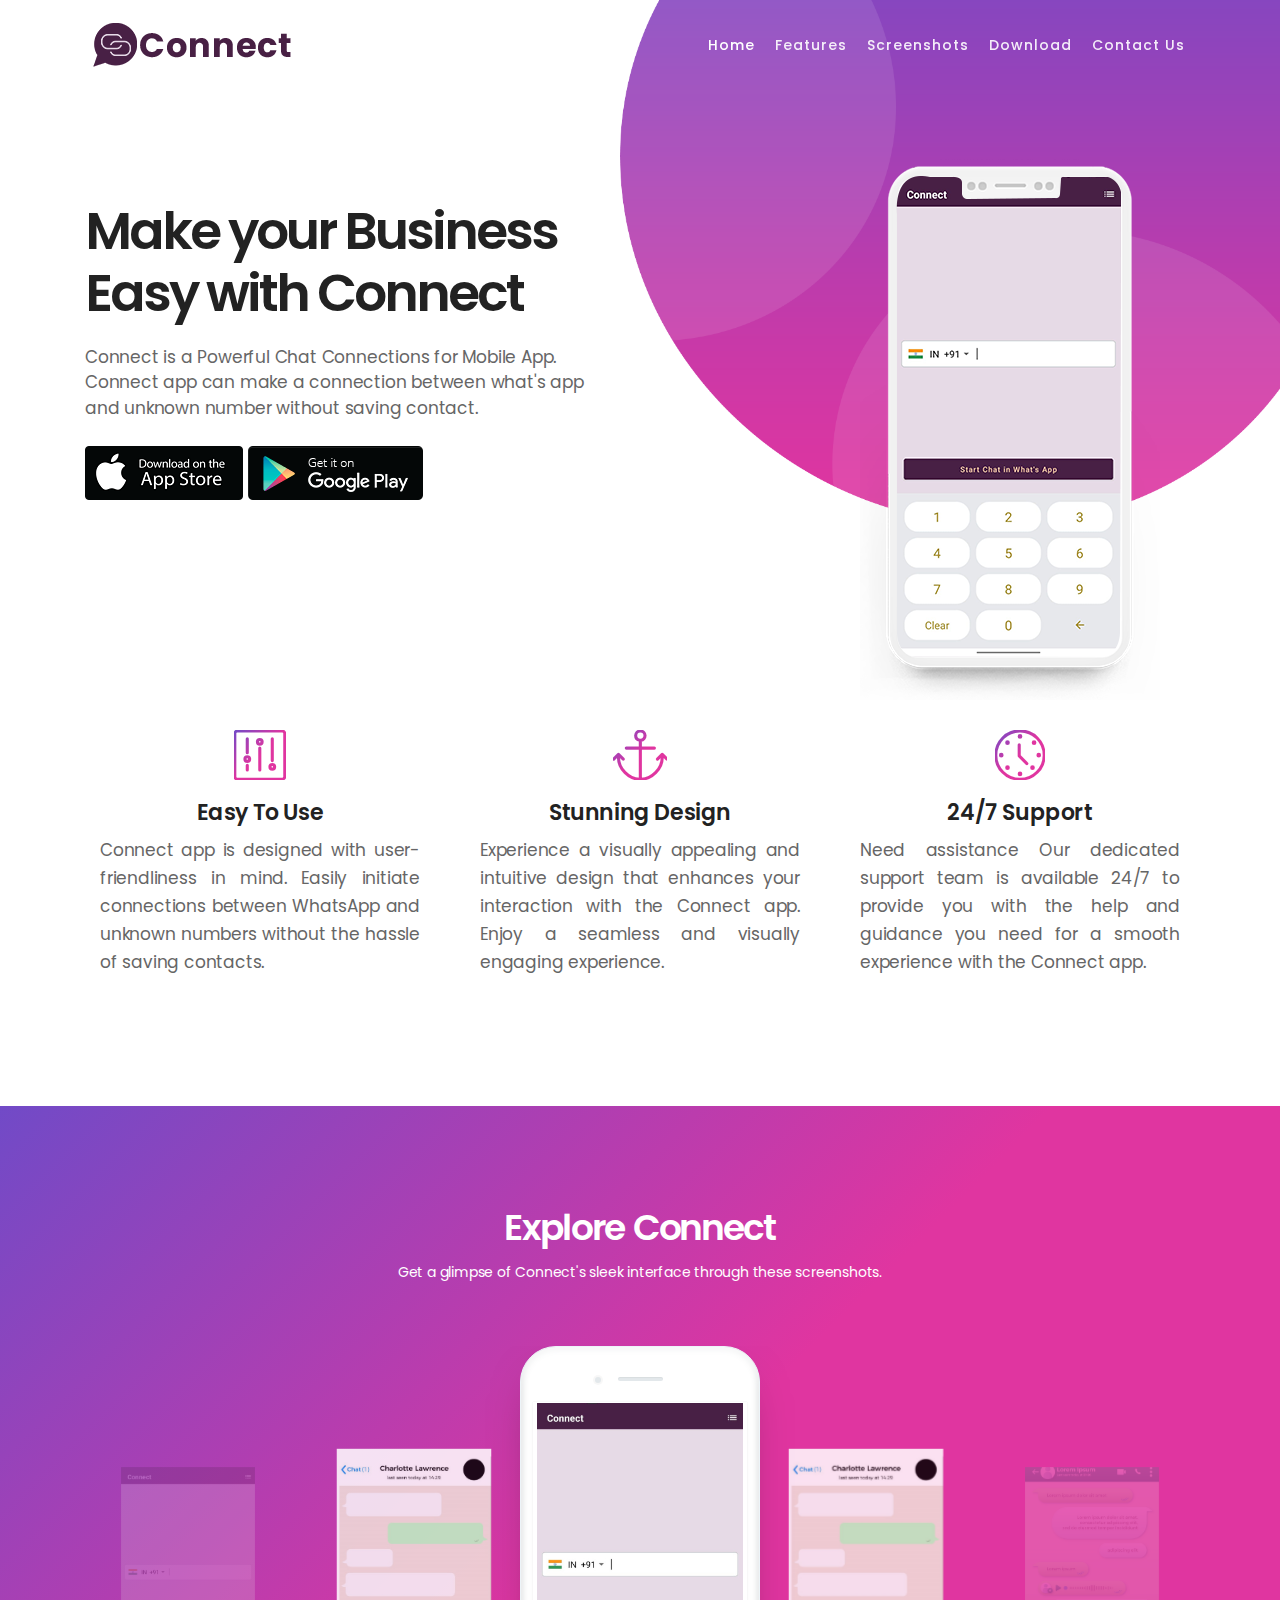
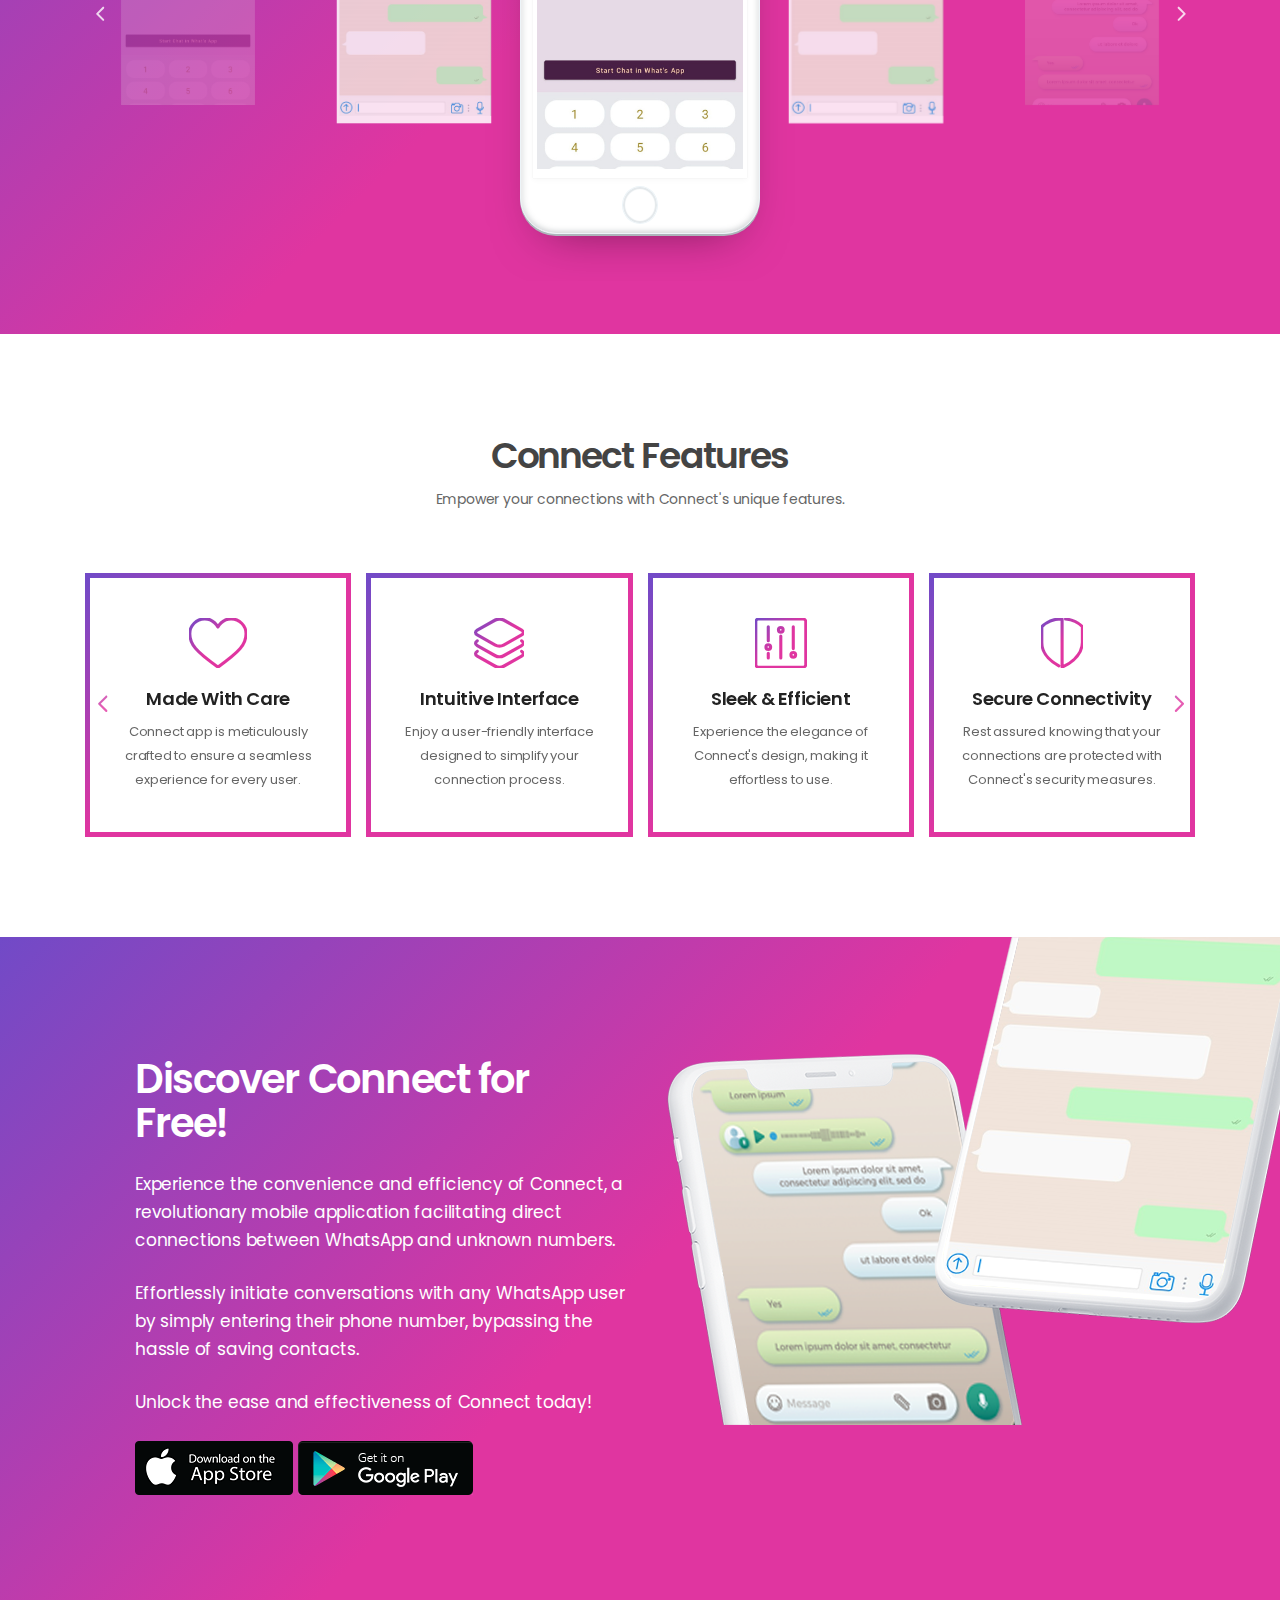
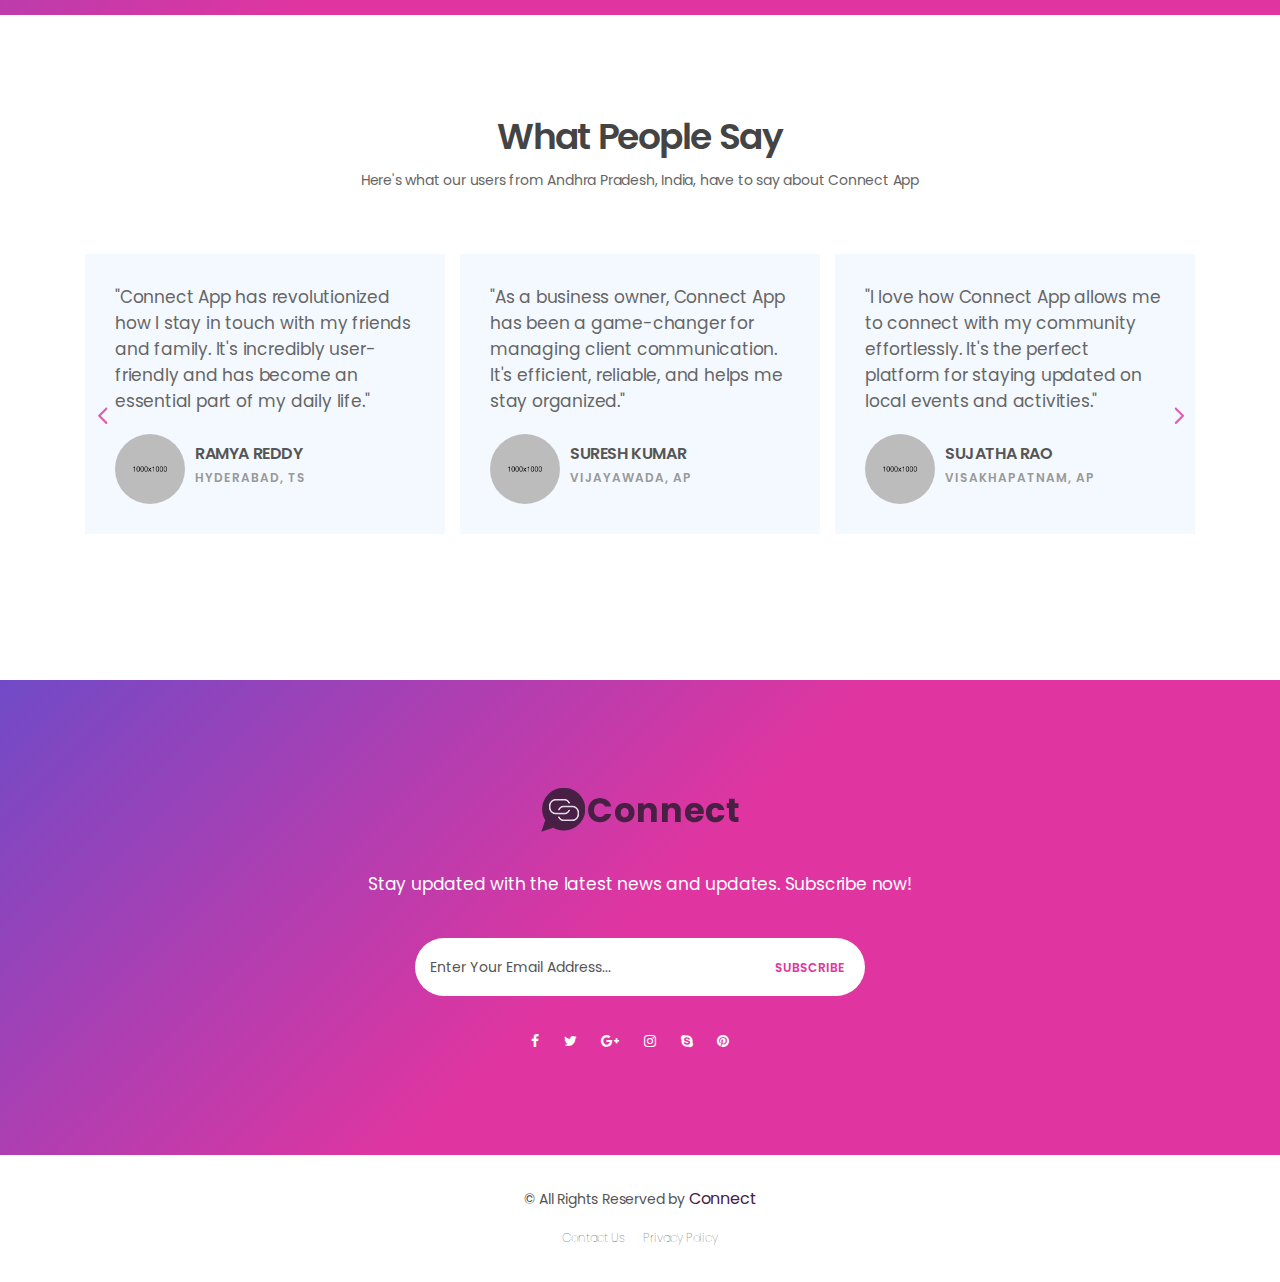
<file: index.html>
<!doctype html>
<!--[if lt IE 7]>      <html class="no-js lt-ie9 lt-ie8 lt-ie7" lang=""> <![endif]-->
<!--[if IE 7]>         <html class="no-js lt-ie9 lt-ie8" lang=""> <![endif]-->
<!--[if IE 8]>         <html class="no-js lt-ie9" lang=""> <![endif]-->
<!--[if gt IE 8]><!--> 
    <html class="no-js" lang="en"> <!--<![endif]-->
    <head>
        <meta charset="utf-8">
        <meta name="viewport" content="width=device-width, initial-scale=1">
		<meta name="description" content="Connect Mobie app">
        <meta name="author" content="chaitanya-kothakota">

        <title>Connect | Mobile App</title>
        
		<link rel="shortcut icon" type="image/x-icon" href="img/favicon.png">
		
		<!-- Font Awesome CSS -->
        <link rel="stylesheet" href="css/font-awesome.min.css">
        <!-- Elegant Font Icons CSS -->
        <link rel="stylesheet" href="css/elegant-font-icons.css">
        <!-- Elegant Line Icons CSS -->
        <link rel="stylesheet" href="css/elegant-line-icons.css">
		<!-- Bootstrap CSS -->
        <link rel="stylesheet" href="css/bootstrap.min.css">
        <!-- Venobox CSS -->
        <link rel="stylesheet" href="css/venobox/venobox.css">
        <!-- Slicknav CSS -->
        <link rel="stylesheet" href="css/slicknav.min.css">
        <!-- animate CSS -->
        <link rel="stylesheet" href="css/animate.min.css">
		<!-- OWL-Carousel CSS -->
        <link rel="stylesheet" href="css/owl.carousel.css">
        <!-- Swiper CSS -->
        <link rel="stylesheet" href="css/swiper.min.css">
		<!-- Main CSS -->
        <link rel="stylesheet" href="css/main.css">
		<!-- Responsive CSS -->
        <link rel="stylesheet" href="css/responsive.css">

        <script src="js/vendor/modernizr-2.8.3-respond-1.4.2.min.js"></script>
    </head>
    <body data-spy="scroll" data-target="#navmenu" data-offset="70">
        <!--[if lt IE 8]>
            <p class="browserupgrade">You are using an <strong>outdated</strong> browser. Please <a href="http://browsehappy.com/">upgrade your browser</a> to improve your experience.</p>
        <![endif]-->
        
        <div id="preloader">
            <div class="loader">
                <img src="img/preloader.svg" alt="Loading...">
            </div>
        </div><!-- Preloader -->
        
        <header id="header" class="header-section">
            <div class="container">
                <nav class="navbar">
                    <a href="#" class="navbar-brand">
                        <img class="logo-dark" src="img/connect-app-logo-dark.png" alt="Connect">
                        <img class="logo-light" src="img/connect-app-logo-dark.png" alt="Connect">
                    </a>
                    <div class="d-flex menu-wrap">
                        <div id="navmenu" class="mainmenu">
                            <ul class="nav">
                                <li ><a data-scroll class="nav-link active" href="./#home">Home <span class="sr-only">(current)</span></a></li>
                                <li><a data-scroll class="nav-link" href="./#features">Features</a></li>
                                <li><a data-scroll class="nav-link" href="./#screenshots">Screenshots</a></li>
                                <li><a data-scroll class="nav-link" href="./#download">Download</a></li>
                                <li><a data-scroll class="nav-link" href="./#contact">Contact Us</a></li>
                            </ul>    
                        </div>
                    </div>
                </nav>
            </div>
		</header> <!-- /.header-section -->  
		
		<section id="home" class="hero-section">
		    <div class="container">
		    	<div class="row hero-inner">
		    		<div class="col-lg-9 col-md-6">
		    			<div class="hero-content">
				            <h1>Make your Business<br>Easy with Connect</h1>
				            <p>
                                Connect is a Powerful Chat Connections for Mobile App.
                                <br>
                                Connect app can make a connection between what's app <br> and unknown number without saving contact.
                            </p>
				            <div class="hero-btn">
                                <a class="download-btn" href="https://apps.apple.com/app/details?id=com.connect.app" target="_blank"><img src="img/appstore.png" alt="Download on the App Store"></a>
                                <a class="download-btn" href="https://play.google.com/store/apps/details?id=com.connect.app" target="_blank"><img src="img/playstore.png" alt="Get it on Google Play"></a>
				            </div>
				        </div>
		    		</div>
		    		<div class="hero-moc col-md-6"></div>
		    	</div>
		    </div>
		</section><!-- /.hero-section --> 
		
        <section class="promo-section padding">
            <div class="container">
                <div class="promo-wrap row">
                    <div class="col-md-4 col-sm-6 sm-padding">
                        <div class="promo-content text-center">
                            <div class="icon"><i class="icon-adjustments"></i></div>
                            <h3>Easy To Use</h3>
                            <p>
                                Connect app is designed with user-friendliness in mind. Easily initiate connections between 
                                WhatsApp and unknown numbers without the hassle of saving contacts.
                            </p>
                        </div>
                    </div><!-- Promo-1 -->
                    <div class="col-md-4 col-sm-6 sm-padding">
                        <div class="promo-content text-center">
                            <div class="icon"><i class="icon-anchor"></i></div>
                            <h3>Stunning Design</h3>
                            <p>
                                Experience a visually appealing and intuitive design that enhances your interaction with the 
                                Connect app. Enjoy a seamless and visually engaging experience.
                            </p>
                        </div>
                    </div><!-- Promo-2 -->
                    <div class="col-md-4 col-sm-6 sm-padding">
                        <div class="promo-content text-center">
                            <div class="icon"><i class="icon-clock"></i></div>
                            <h3>24/7 Support</h3>
                            <p>
                                Need assistance Our dedicated support team is available 24/7 to provide you with the help and 
                                guidance you need for a smooth experience with the Connect app.
                            </p>
                        </div>
                    </div><!-- Promo-3 -->
                </div>
            </div>
        </section><!-- /.promo-section -->

		<section id="screenshots" class="screenshots-section padding">
		    <div class="container">
		        <div class="section-heading mb-60 text-center">
                    <h2 class="text-white">Explore Connect</h2>
                    <p class="text-white">
                        Get a glimpse of Connect's sleek interface through these screenshots.
                    </p>
		        </div>
		        <div class="swiper-container">
                    <div class="mobile-mock">
                        <div class="screen"></div>
                        <div class="circle"></div>
                    </div>
                    <div class="swiper-wrapper">
                        <div class="swiper-slide">
                        	<img class="w-100" src="img/connect-app-interface.png" alt="screenshot">
                        </div>
                        <div class="swiper-slide">
                        	<img class="w-100" src="img/connect-app-ios-interface.png" alt="screenshot">
                        </div>
                        <div class="swiper-slide">
                        	<img class="w-100" src="img/connect-app-android-interface.png" alt="screenshot">
                        </div>
                        <div class="swiper-slide">
                        	<img class="w-100" src="img/connect-app-interface.png" alt="screenshot">
                        </div>
                        <div class="swiper-slide">
                        	<img class="w-100" src="img/connect-app-ios-interface.png" alt="screenshot">
                        </div>
                        <div class="swiper-slide">
                        	<img class="w-100" src="img/connect-app-android-interface.png" alt="screenshot">
                        </div>
                        <div class="swiper-slide">
                        	<img class="w-100" src="img/connect-app-interface.png" alt="screenshot">
                        </div>
                        <div class="swiper-slide">
                        	<img class="w-100" src="img/connect-app-ios-interface.png" alt="screenshot">
                        </div>
                    </div>
                    <!-- Carousel Arrows -->
				    <div class="swiper-next"><i class=" arrow_carrot-right"></i></div>
				    <div class="swiper-prev"><i class=" arrow_carrot-left"></i></div>
                </div>
		    </div>
		</section><!-- /.screenshots-section -->

		<div class="video-section d-none">
		    <div class="container">
                <div class="video-content">
                    <div class="play-btn"><a class="img-popup" data-autoplay="true" data-vbtype="video" href="https://www.youtube.com/watch?v=z8OWD3Bg1tQ"><i class="fa fa-play"></i></a></div>
                </div>
		    </div>
		</div><!-- /.video-section-->
		
        <section id="features" class="feature-section padding">
            <div class="container">
                <div class="section-heading mb-60 text-center">
                    <h2>Connect Features</h2>
                    <p>Empower your connections with Connect's unique features.</p>
                </div>
                <div id="feature-carousel" class="feature-carousel owl-carousel">
                    <div class="feature-item">
                        <div class="feature-content text-center">
                            <div class="icon"><i class="icon-heart"></i></div>
                            <h3>Made With Care</h3>
                            <p>Connect app is meticulously crafted to ensure a seamless experience for every user.</p>
                        </div>
                    </div><!-- Feature-1 -->
                    <div class="feature-item">
                        <div class="feature-content text-center">
                            <div class="icon"><i class="icon-layers"></i></div>
                            <h3>Intuitive Interface</h3>
                            <p>Enjoy a user-friendly interface designed to simplify your connection process.</p>
                        </div>
                    </div><!-- Feature-2 -->
                    <div class="feature-item">
                        <div class="feature-content text-center">
                            <div class="icon"><i class="icon-adjustments"></i></div>
                            <h3>Sleek & Efficient</h3>
                            <p>Experience the elegance of Connect's design, making it effortless to use.</p>
                        </div>
                    </div><!-- Feature-3 -->
                    <div class="feature-item">
                        <div class="feature-content text-center">
                            <div class="icon"><i class="icon-shield"></i></div>
                            <h3>Secure Connectivity</h3>
                            <p>Rest assured knowing that your connections are protected with Connect's security measures.</p>
                        </div>
                    </div><!-- Feature-4 -->
                    <div class="feature-item">
                        <div class="feature-content text-center">
                            <div class="icon"><i class="icon-anchor"></i></div>
                            <h3>Regular Updates</h3>
                            <p>Benefit from continuous improvements and enhancements with free updates for Connect.</p>
                        </div>
                    </div><!-- Feature-5 -->
                    <div class="feature-item">
                        <div class="feature-content text-center">
                            <div class="icon"><i class="icon-chat"></i></div>
                            <h3>Dedicated Support</h3>
                            <p>Get assistance whenever you need it with our 24/7 customer support team.</p>
                        </div>
                    </div><!-- Feature-6 -->
                </div>
            </div>
        </section><!-- /.feature-section -->        
        
        
        <section id="download" class="download-section padding">
            <div class="container">
                <div class="row">
                    <div class="col-lg-6">
                        <div class="download-content">
                            <h2>Discover Connect for Free!</h2>
                            <p>
                                Experience the convenience and efficiency of Connect, a revolutionary mobile application 
                                facilitating direct connections between WhatsApp and unknown numbers.
                            </p>
                            <p>
                                Effortlessly initiate conversations with any WhatsApp user by simply entering their phone number, 
                                bypassing the hassle of saving contacts.
                            </p>
                            <p>
                                Unlock the ease and effectiveness of Connect today!
                            </p>
                            <a class="download-btn" href="https://apps.apple.com/app/details?id=com.connect.app" target="_blank"><img src="img/appstore.png" alt="Download on the App Store"></a>
                            <a class="download-btn" href="https://play.google.com/store/apps/details?id=com.connect.app" target="_blank"><img src="img/playstore.png" alt="Get it on Google Play"></a>
                        </div>                        
                    </div>
                    <div class="download-mockup"S></div>
                </div>
            </div>
        </section><!-- /.download-section -->
        
        <section id="reviews" class="testimonial-section padding">
            <div class="container">
                <div class="section-heading mb-60 text-center">
                    <h2>What People Say</h2>
                    <p>Here's what our users from Andhra Pradesh, India, have to say about Connect App</p>
                </div>
                <div id="testimonial-carousel" class="testimonial-carousel owl-carousel">
                    <div class="testimonial-item">
                        <p>"Connect App has revolutionized how I stay in touch with my friends and family. It's incredibly user-friendly and has become an essential part of my daily life."</p>
                        <div class="testi-footer">
                            <img src="img/team-1.jpg" alt="profile">
                            <h4>Ramya Reddy<span>Hyderabad, TS</span></h4>
                        </div>
                    </div>
                    <div class="testimonial-item">
                        <p>"As a business owner, Connect App has been a game-changer for managing client communication. It's efficient, reliable, and helps me stay organized."</p>
                        <div class="testi-footer">
                            <img src="img/team-2.jpg" alt="profile">
                            <h4>Suresh Kumar<span>Vijayawada, AP</span></h4>
                        </div>
                    </div>
                    <div class="testimonial-item">
                        <p>"I love how Connect App allows me to connect with my community effortlessly. It's the perfect platform for staying updated on local events and activities."</p>
                        <div class="testi-footer">
                            <img src="img/team-3.jpg" alt="profile">
                            <h4>Sujatha Rao<span>Visakhapatnam, AP</span></h4>
                        </div>
                    </div>
                    <div class="testimonial-item">
                        <p>"Connect App has simplified my life by providing a convenient way to coordinate plans with friends. From organizing meetups to sharing photos, it's my go-to social tool."</p>
                        <div class="testi-footer">
                            <img src="img/team-1.jpg" alt="profile">
                            <h4>Kiran Kumar<span>Guntur, AP</span></h4>
                        </div>
                    </div>
                </div>
            </div>
        </section><!-- /.reviews-section -->

        <section class="blog-section padding d-none">
            <div class="container">
                <div class="section-heading mb-60 text-center">
                    <h2>Latest Stories</h2>
                    <p>Lorem Ipsum is simply dummy text of the printing and typesetting industry. <br>It has survived not only five centuries.</p>
                </div>
                <div class="row">
                    <div class="col-lg-4 col-sm-6 sm-padding">
                        <div class="blog-box">
                            <div class="blog-thumb">
                               <img src="img/blog-1.jpg" alt="img">
                               <div class="post-meta">
                                    <div>
                                       <span><i class="fa fa-user"></i>By: Admin</span>
                                        <span><i class="fa fa-calendar"></i>Jan 01, 2018</span>
                                    </div>
                                </div>
                            </div>
                            <div class="blog-content">
                                <h3><a href="#">No one cares about products. people care about ideas.</a></h3>
                                <p>Lorem Ipsum is simply text of the printing and typesetting industry.It has survived not only five centuries.</p>
                                <a href="#" class="read-more">Read More</a>
                            </div>
                        </div>
                    </div><!-- Post-1 -->
                    <div class="col-lg-4 col-sm-6 sm-padding">
                        <div class="blog-box">
                            <div class="blog-thumb">
                               <img src="img/blog-2.jpg" alt="img">
                               <div class="post-meta">
                                    <div>
                                       <span><i class="fa fa-user"></i>By: Admin</span>
                                        <span><i class="fa fa-calendar"></i>Jan 01, 2018</span>
                                    </div>
                                </div>
                            </div>
                            <div class="blog-content">
                                <h3><a href="#">No one cares about products. people care about ideas.</a></h3>
                                <p>Lorem Ipsum is simply text of the printing and typesetting industry.It has survived not only five centuries.</p>
                                <a href="#" class="read-more">Read More</a>
                            </div>
                        </div>
                    </div><!-- Post-2 -->
                    <div class="col-lg-4 col-sm-6 sm-padding">
                        <div class="blog-box">
                            <div class="blog-thumb">
                               <img src="img/blog-3.jpg" alt="img">
                               <div class="post-meta">
                                    <div>
                                       <span><i class="fa fa-user"></i>By: Admin</span>
                                        <span><i class="fa fa-calendar"></i>Jan 01, 2018</span>
                                    </div>
                                </div>
                            </div>
                            <div class="blog-content">
                                <h3><a href="#">No one cares about products. people care about ideas.</a></h3>
                                <p>Lorem Ipsum is simply text of the printing and typesetting industry.It has survived not only five centuries.</p>
                                <a href="#" class="read-more">Read More</a>
                            </div>
                        </div>
                    </div><!-- Post-3 -->
                </div>
            </div>
        </section><!-- /.blog-section -->
        
        <div id="subscribe" class="subscribe-section padding">
		    <div class="container text-center">
                <div class="subscribe-content">
                   <img class="logo" src="img/connect-app-logo-dark.png" alt="logo">
                   <p>Stay updated with the latest news and updates. Subscribe now!</p>
                </div>
		        <div class="subscribe-wrap">
                    <form action="#" class="subscribe-form">
                        <input type="email" name="email" id="subs-email" class="form_input" placeholder="Enter Your Email Address...">
                        <button type="submit" class="submit">Subscribe</button>
						<div class="clearfix"></div>
                        <div id="subscribe-result">
                            <p class="subscription-success"></p>
                            <p class="subscription-error"></p>
                        </div>
                    </form>
                </div><!-- /.subscribe_wrap -->
                <div class="clearfix"></div>
                <ul class="social-link">
                    <li><a href="https://www.facebook.com"><i class="fa fa-facebook"></i></a></li>
                    <li><a href="https://twitter.com"><i class="fa fa-twitter"></i></a></li>
                    <li><a href="https://plus.google.com"><i class="fa fa-google-plus"></i></a></li>
                    <li><a href="https://www.instagram.com"><i class="fa fa-instagram"></i></a></li>
                    <li><a href="skype:"><i class="fa fa-skype"></i></a></li>
                    <li><a href="https://www.pinterest.com"><i class="fa fa-pinterest"></i></a></li>
                </ul>                
                <!-- /.social_link -->
		    </div>
		</div><!-- /.subscribe-section -->
		    
        <footer class="footer-section">
            <div class="container">
                <p>&copy; All Rights Reserved by <a href="#">Connect</a></p>
                <div class="footer-links">
                    <p><a href="./#contact">Contact Us</a></p>
                    <p><a href="./privacy-policy">Privacy Policy</a></p>
                </div>
            </div>
        </footer><!-- /.footer-section -->        

		<a data-scroll href="#header" id="scroll-to-top"><i class="arrow_carrot-up"></i></a>
	
		<!-- jQuery Lib -->
		<script src="js/vendor/jquery-1.12.4.min.js"></script>
		<!-- Tether JS -->
		<script src="js/vendor/tether.min.js"></script>
		<!-- Bootstrap JS -->
		<script src="js/vendor/bootstrap.min.js"></script>
		<!-- Slicknav JS -->
		<script src="js/vendor/jquery.slicknav.min.js"></script>
		<!-- OWL-Carousel JS -->
		<script src="js/vendor/owl.carousel.min.js"></script>
		<!-- Swiper JS -->
		<script src="js/vendor/swiper.min.js"></script>
		<!-- Smooth Scroll JS -->
		<script src="js/vendor/smooth-scroll.min.js"></script>
		<!-- venobox JS -->
		<script src="js/vendor/venobox.min.js"></script>
		<!-- Ajaxchimp JS -->
		<script src="js/vendor/jquery.ajaxchimp.min.js"></script>
		<!-- Wow JS -->
		<script src="js/vendor/wow.min.js"></script>
		<!-- Main JS -->
		<script src="js/main.js"></script>

    </body>
</html>
</file>
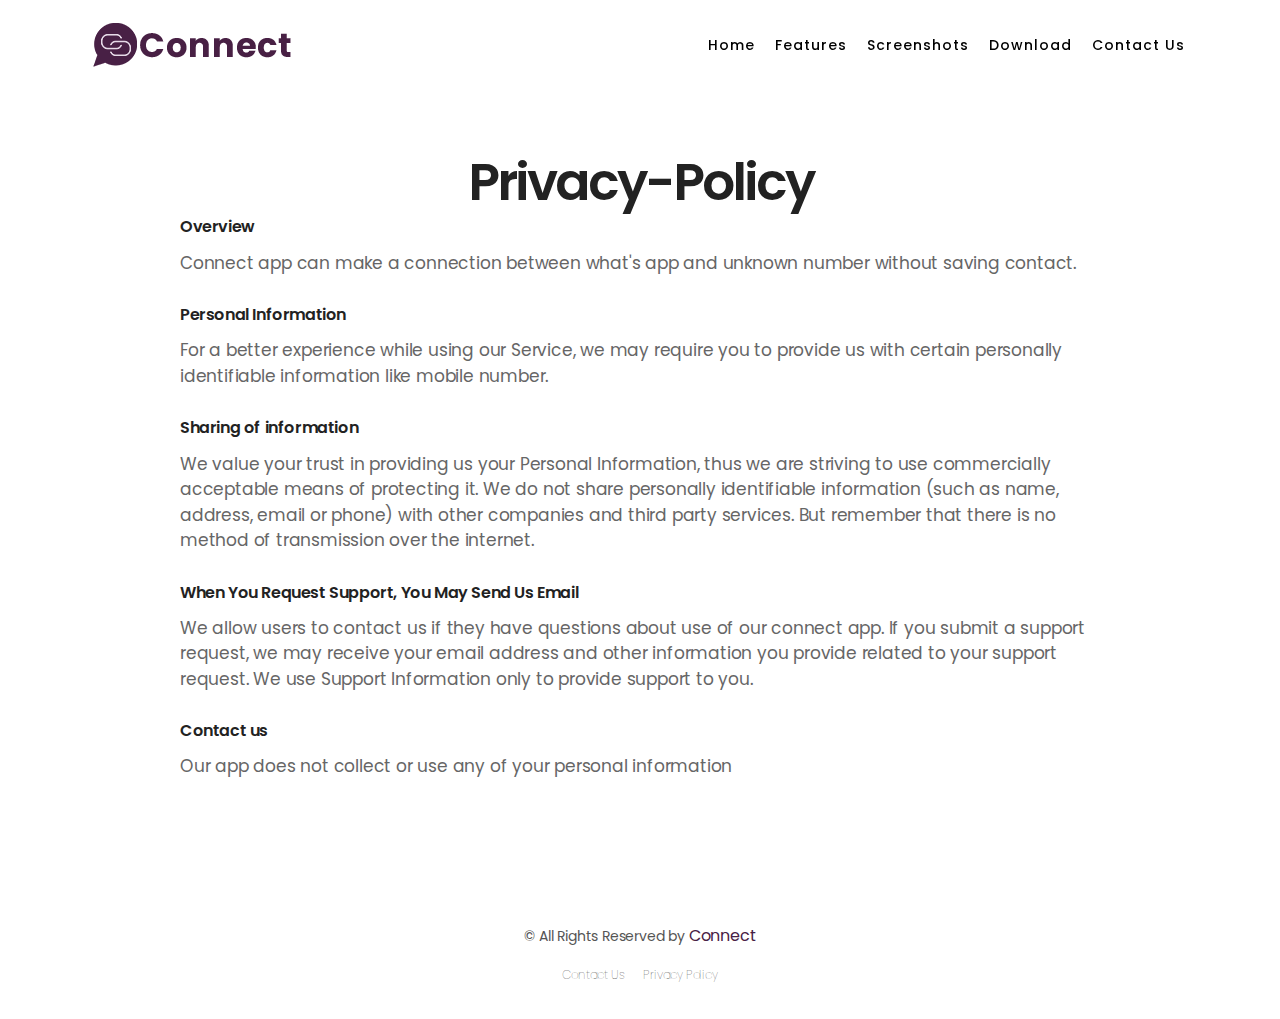
<file: privacy-policy.html>
<!doctype html>
<!--[if lt IE 7]>      <html class="no-js lt-ie9 lt-ie8 lt-ie7" lang=""> <![endif]-->
<!--[if IE 7]>         <html class="no-js lt-ie9 lt-ie8" lang=""> <![endif]-->
<!--[if IE 8]>         <html class="no-js lt-ie9" lang=""> <![endif]-->
<!--[if gt IE 8]><!--> 
    <html class="no-js" lang="en"> <!--<![endif]-->
    <head>
        <meta charset="utf-8">
        <meta name="viewport" content="width=device-width, initial-scale=1">
		<meta name="description" content="Connect Mobie app">
        <meta name="author" content="chaitanya-kothakota">

        <title>Connect | Mobile App</title>
        
		<link rel="shortcut icon" type="image/x-icon" href="img/favicon.png">
		
		<!-- Font Awesome CSS -->
        <link rel="stylesheet" href="css/font-awesome.min.css">
        <!-- Elegant Font Icons CSS -->
        <link rel="stylesheet" href="css/elegant-font-icons.css">
        <!-- Elegant Line Icons CSS -->
        <link rel="stylesheet" href="css/elegant-line-icons.css">
		<!-- Bootstrap CSS -->
        <link rel="stylesheet" href="css/bootstrap.min.css">
        <!-- Venobox CSS -->
        <link rel="stylesheet" href="css/venobox/venobox.css">
        <!-- Slicknav CSS -->
        <link rel="stylesheet" href="css/slicknav.min.css">
        <!-- animate CSS -->
        <link rel="stylesheet" href="css/animate.min.css">
		<!-- OWL-Carousel CSS -->
        <link rel="stylesheet" href="css/owl.carousel.css">
        <!-- Swiper CSS -->
        <link rel="stylesheet" href="css/swiper.min.css">
		<!-- Main CSS -->
        <link rel="stylesheet" href="css/main.css">
		<!-- Responsive CSS -->
        <link rel="stylesheet" href="css/responsive.css">

        <script src="js/vendor/modernizr-2.8.3-respond-1.4.2.min.js"></script>
    </head>
    <body data-spy="scroll" data-target="#navmenu" data-offset="70">
        <!--[if lt IE 8]>
            <p class="browserupgrade">You are using an <strong>outdated</strong> browser. Please <a href="http://browsehappy.com/">upgrade your browser</a> to improve your experience.</p>
        <![endif]-->
        
        <div id="preloader">
            <div class="loader">
                <img src="img/preloader.svg" alt="Loading...">
            </div>
        </div><!-- Preloader -->
        
        <header id="header" class="header-section privacy-policy">
            <div class="container">
                <nav class="navbar">
                    <a href="./index" class="navbar-brand">
                        <img class="logo-dark" src="img/connect-app-logo-dark.png" alt="Connect">
                        <img class="logo-light" src="img/connect-app-logo-dark.png" alt="Connect">
                    </a>
                    <div class="d-flex menu-wrap">
                        <div id="navmenu" class="mainmenu">
                            <ul class="nav">
                                <li ><a data-scroll class="nav-link active" href="./#home">Home <span class="sr-only">(current)</span></a></li>
                                <li><a data-scroll class="nav-link" href="./#features">Features</a></li>
                                <li><a data-scroll class="nav-link" href="./#screenshots">Screenshots</a></li>
                                <li><a data-scroll class="nav-link" href="./#download">Download</a></li>
                                <li><a data-scroll class="nav-link" href="./#contact">Contact Us</a></li>
                            </ul>    
                        </div>
                    </div>
                </nav>
            </div>
		</header> <!-- /.header-section -->  
        
		<section id="privacy-policy" class="privacy-policy-section">
		    <div class="container">
		    	<div class="row privacy-policy-inner">
		    		<div class="col-lg-12">
                        <h1 class="alt-font text-white-2 font-weight-600 mb-0 text-center">Privacy-Policy</h1>
		    			<div class="privacy-policy-content">
                            <div class="row justify-content-center">
                                <div class="col-lg-10">
                                    <h4>
                                        Overview
                                    </h4>
                                    <p>
                                        Connect app can make a connection between what's app and unknown number without saving contact.
                                    </p>
                                </div>
                            </div>
                            <div class="row justify-content-center">
                                <div class="col-lg-10">
                                    <h4>
                                        Personal Information
                                    </h4>
                                    <p>
                                        For a better experience while using our Service, we may require you to provide us with certain 
                                        personally identifiable information like mobile number.
                                    </p>
                                </div>
                            </div>
                            <div class="row justify-content-center">
                                <div class="col-lg-10">
                                    <h4>
                                        Sharing of information
                                    </h4>
                                    <p>
                                        We value your trust in providing us your Personal Information, thus we are striving to use commercially 
                                        acceptable means of protecting it. We do not share personally identifiable information (such as name, 
                                        address, email or phone) with other companies and third party services. But remember that there is no 
                                        method of transmission over the internet.
                                    </p>
                                </div>
                            </div>
                            <div class="row justify-content-center">
                                <div class="col-lg-10">
                                    <h4>
                                        When You Request Support, You May Send Us Email
                                    </h4>
                                    <p>
                                        We allow users to contact us if they have questions about use of our connect app. If you submit a support 
                                        request, we may receive your email address and other information you provide related to your support request. 
                                        We use Support Information only to provide support to you.
                                    </p>
                                </div>
                            </div>
                            <div class="row justify-content-center">
                                <div class="col-lg-10">
                                    <h4>
                                        Contact us
                                    </h4>
                                    <p>
                                        Our app does not collect or use any of your personal information
                                    </p>
                                </div>
                            </div>
				        </div>
		    		</div>
		    	</div>
		    </div>
		</section><!-- /.privacy-policy-section --> 
		    
        <footer class="footer-section">
            <div class="container">
                <p>&copy; All Rights Reserved by <a href="#">Connect</a></p>
                <div class="footer-links">
                    <p><a href="./#contact">Contact Us</a></p>
                    <p><a href="./privacy-policy">Privacy Policy</a></p>
                </div>
            </div>
        </footer><!-- /.footer-section -->        

		<a data-scroll href="#header" id="scroll-to-top"><i class="arrow_carrot-up"></i></a>
	
		<!-- jQuery Lib -->
		<script src="js/vendor/jquery-1.12.4.min.js"></script>
		<!-- Tether JS -->
		<script src="js/vendor/tether.min.js"></script>
		<!-- Bootstrap JS -->
		<script src="js/vendor/bootstrap.min.js"></script>
		<!-- Slicknav JS -->
		<script src="js/vendor/jquery.slicknav.min.js"></script>
		<!-- OWL-Carousel JS -->
		<script src="js/vendor/owl.carousel.min.js"></script>
		<!-- Swiper JS -->
		<script src="js/vendor/swiper.min.js"></script>
		<!-- Smooth Scroll JS -->
		<script src="js/vendor/smooth-scroll.min.js"></script>
		<!-- venobox JS -->
		<script src="js/vendor/venobox.min.js"></script>
		<!-- Ajaxchimp JS -->
		<script src="js/vendor/jquery.ajaxchimp.min.js"></script>
		<!-- Wow JS -->
		<script src="js/vendor/wow.min.js"></script>
		<!-- Main JS -->
		<script src="js/main.js"></script>

    </body>
</html>
</file>
<file: css/elegant-font-icons.css>
@font-face {
	font-family: 'ElegantIcons';
	src:url('../fonts/ElegantIcons.eot');
	src:url('../fonts/ElegantIcons.eot?#iefix') format('embedded-opentype'),
		url('../fonts/ElegantIcons.woff') format('woff'),
		url('../fonts/ElegantIcons.ttf') format('truetype'),
		url('../fonts/ElegantIcons.svg#ElegantIcons') format('svg');
	font-weight: normal;
	font-style: normal;
}

/* Use the following CSS code if you want to use data attributes for inserting your icons */
[data-icon]:before {
	font-family: 'ElegantIcons';
	content: attr(data-icon);
	speak: none;
	font-weight: normal;
	font-variant: normal;
	text-transform: none;
	line-height: 1;
	-webkit-font-smoothing: antialiased;
	-moz-osx-font-smoothing: grayscale;
}

/* Use the following CSS code if you want to have a class per icon */
/*
Instead of a list of all class selectors,
you can use the generic selector below, but it's slower:
[class*="your-class-prefix"] {
*/
.arrow_up, .arrow_down, .arrow_left, .arrow_right, .arrow_left-up, .arrow_right-up, .arrow_right-down, .arrow_left-down, .arrow-up-down, .arrow_up-down_alt, .arrow_left-right_alt, .arrow_left-right, .arrow_expand_alt2, .arrow_expand_alt, .arrow_condense, .arrow_expand, .arrow_move, .arrow_carrot-up, .arrow_carrot-down, .arrow_carrot-left, .arrow_carrot-right, .arrow_carrot-2up, .arrow_carrot-2down, .arrow_carrot-2left, .arrow_carrot-2right, .arrow_carrot-up_alt2, .arrow_carrot-down_alt2, .arrow_carrot-left_alt2, .arrow_carrot-right_alt2, .arrow_carrot-2up_alt2, .arrow_carrot-2down_alt2, .arrow_carrot-2left_alt2, .arrow_carrot-2right_alt2, .arrow_triangle-up, .arrow_triangle-down, .arrow_triangle-left, .arrow_triangle-right, .arrow_triangle-up_alt2, .arrow_triangle-down_alt2, .arrow_triangle-left_alt2, .arrow_triangle-right_alt2, .arrow_back, .icon_minus-06, .icon_plus, .icon_close, .icon_check, .icon_minus_alt2, .icon_plus_alt2, .icon_close_alt2, .icon_check_alt2, .icon_zoom-out_alt, .icon_zoom-in_alt, .icon_search, .icon_box-empty, .icon_box-selected, .icon_minus-box, .icon_plus-box, .icon_box-checked, .icon_circle-empty, .icon_circle-slelected, .icon_stop_alt2, .icon_stop, .icon_pause_alt2, .icon_pause, .icon_menu, .icon_menu-square_alt2, .icon_menu-circle_alt2, .icon_ul, .icon_ol, .icon_adjust-horiz, .icon_adjust-vert, .icon_document_alt, .icon_documents_alt, .icon_pencil, .icon_pencil-edit_alt, .icon_pencil-edit, .icon_folder-alt, .icon_folder-open_alt, .icon_folder-add_alt, .icon_info_alt, .icon_error-oct_alt, .icon_error-circle_alt, .icon_error-triangle_alt, .icon_question_alt2, .icon_question, .icon_comment_alt, .icon_chat_alt, .icon_vol-mute_alt, .icon_volume-low_alt, .icon_volume-high_alt, .icon_quotations, .icon_quotations_alt2, .icon_clock_alt, .icon_lock_alt, .icon_lock-open_alt, .icon_key_alt, .icon_cloud_alt, .icon_cloud-upload_alt, .icon_cloud-download_alt, .icon_image, .icon_images, .icon_lightbulb_alt, .icon_gift_alt, .icon_house_alt, .icon_genius, .icon_mobile, .icon_tablet, .icon_laptop, .icon_desktop, .icon_camera_alt, .icon_mail_alt, .icon_cone_alt, .icon_ribbon_alt, .icon_bag_alt, .icon_creditcard, .icon_cart_alt, .icon_paperclip, .icon_tag_alt, .icon_tags_alt, .icon_trash_alt, .icon_cursor_alt, .icon_mic_alt, .icon_compass_alt, .icon_pin_alt, .icon_pushpin_alt, .icon_map_alt, .icon_drawer_alt, .icon_toolbox_alt, .icon_book_alt, .icon_calendar, .icon_film, .icon_table, .icon_contacts_alt, .icon_headphones, .icon_lifesaver, .icon_piechart, .icon_refresh, .icon_link_alt, .icon_link, .icon_loading, .icon_blocked, .icon_archive_alt, .icon_heart_alt, .icon_star_alt, .icon_star-half_alt, .icon_star, .icon_star-half, .icon_tools, .icon_tool, .icon_cog, .icon_cogs, .arrow_up_alt, .arrow_down_alt, .arrow_left_alt, .arrow_right_alt, .arrow_left-up_alt, .arrow_right-up_alt, .arrow_right-down_alt, .arrow_left-down_alt, .arrow_condense_alt, .arrow_expand_alt3, .arrow_carrot_up_alt, .arrow_carrot-down_alt, .arrow_carrot-left_alt, .arrow_carrot-right_alt, .arrow_carrot-2up_alt, .arrow_carrot-2dwnn_alt, .arrow_carrot-2left_alt, .arrow_carrot-2right_alt, .arrow_triangle-up_alt, .arrow_triangle-down_alt, .arrow_triangle-left_alt, .arrow_triangle-right_alt, .icon_minus_alt, .icon_plus_alt, .icon_close_alt, .icon_check_alt, .icon_zoom-out, .icon_zoom-in, .icon_stop_alt, .icon_menu-square_alt, .icon_menu-circle_alt, .icon_document, .icon_documents, .icon_pencil_alt, .icon_folder, .icon_folder-open, .icon_folder-add, .icon_folder_upload, .icon_folder_download, .icon_info, .icon_error-circle, .icon_error-oct, .icon_error-triangle, .icon_question_alt, .icon_comment, .icon_chat, .icon_vol-mute, .icon_volume-low, .icon_volume-high, .icon_quotations_alt, .icon_clock, .icon_lock, .icon_lock-open, .icon_key, .icon_cloud, .icon_cloud-upload, .icon_cloud-download, .icon_lightbulb, .icon_gift, .icon_house, .icon_camera, .icon_mail, .icon_cone, .icon_ribbon, .icon_bag, .icon_cart, .icon_tag, .icon_tags, .icon_trash, .icon_cursor, .icon_mic, .icon_compass, .icon_pin, .icon_pushpin, .icon_map, .icon_drawer, .icon_toolbox, .icon_book, .icon_contacts, .icon_archive, .icon_heart, .icon_profile, .icon_group, .icon_grid-2x2, .icon_grid-3x3, .icon_music, .icon_pause_alt, .icon_phone, .icon_upload, .icon_download, .social_facebook, .social_twitter, .social_pinterest, .social_googleplus, .social_tumblr, .social_tumbleupon, .social_wordpress, .social_instagram, .social_dribbble, .social_vimeo, .social_linkedin, .social_rss, .social_deviantart, .social_share, .social_myspace, .social_skype, .social_youtube, .social_picassa, .social_googledrive, .social_flickr, .social_blogger, .social_spotify, .social_delicious, .social_facebook_circle, .social_twitter_circle, .social_pinterest_circle, .social_googleplus_circle, .social_tumblr_circle, .social_stumbleupon_circle, .social_wordpress_circle, .social_instagram_circle, .social_dribbble_circle, .social_vimeo_circle, .social_linkedin_circle, .social_rss_circle, .social_deviantart_circle, .social_share_circle, .social_myspace_circle, .social_skype_circle, .social_youtube_circle, .social_picassa_circle, .social_googledrive_alt2, .social_flickr_circle, .social_blogger_circle, .social_spotify_circle, .social_delicious_circle, .social_facebook_square, .social_twitter_square, .social_pinterest_square, .social_googleplus_square, .social_tumblr_square, .social_stumbleupon_square, .social_wordpress_square, .social_instagram_square, .social_dribbble_square, .social_vimeo_square, .social_linkedin_square, .social_rss_square, .social_deviantart_square, .social_share_square, .social_myspace_square, .social_skype_square, .social_youtube_square, .social_picassa_square, .social_googledrive_square, .social_flickr_square, .social_blogger_square, .social_spotify_square, .social_delicious_square, .icon_printer, .icon_calulator, .icon_building, .icon_floppy, .icon_drive, .icon_search-2, .icon_id, .icon_id-2, .icon_puzzle, .icon_like, .icon_dislike, .icon_mug, .icon_currency, .icon_wallet, .icon_pens, .icon_easel, .icon_flowchart, .icon_datareport, .icon_briefcase, .icon_shield, .icon_percent, .icon_globe, .icon_globe-2, .icon_target, .icon_hourglass, .icon_balance, .icon_rook, .icon_printer-alt, .icon_calculator_alt, .icon_building_alt, .icon_floppy_alt, .icon_drive_alt, .icon_search_alt, .icon_id_alt, .icon_id-2_alt, .icon_puzzle_alt, .icon_like_alt, .icon_dislike_alt, .icon_mug_alt, .icon_currency_alt, .icon_wallet_alt, .icon_pens_alt, .icon_easel_alt, .icon_flowchart_alt, .icon_datareport_alt, .icon_briefcase_alt, .icon_shield_alt, .icon_percent_alt, .icon_globe_alt, .icon_clipboard {
	font-family: 'ElegantIcons';
	speak: none;
	font-style: normal;
	font-weight: normal;
	font-variant: normal;
	text-transform: none;
	line-height: 1;
	-webkit-font-smoothing: antialiased;
}
.arrow_up:before {
	content: "\21";
}
.arrow_down:before {
	content: "\22";
}
.arrow_left:before {
	content: "\23";
}
.arrow_right:before {
	content: "\24";
}
.arrow_left-up:before {
	content: "\25";
}
.arrow_right-up:before {
	content: "\26";
}
.arrow_right-down:before {
	content: "\27";
}
.arrow_left-down:before {
	content: "\28";
}
.arrow-up-down:before {
	content: "\29";
}
.arrow_up-down_alt:before {
	content: "\2a";
}
.arrow_left-right_alt:before {
	content: "\2b";
}
.arrow_left-right:before {
	content: "\2c";
}
.arrow_expand_alt2:before {
	content: "\2d";
}
.arrow_expand_alt:before {
	content: "\2e";
}
.arrow_condense:before {
	content: "\2f";
}
.arrow_expand:before {
	content: "\30";
}
.arrow_move:before {
	content: "\31";
}
.arrow_carrot-up:before {
	content: "\32";
}
.arrow_carrot-down:before {
	content: "\33";
}
.arrow_carrot-left:before {
	content: "\34";
}
.arrow_carrot-right:before {
	content: "\35";
}
.arrow_carrot-2up:before {
	content: "\36";
}
.arrow_carrot-2down:before {
	content: "\37";
}
.arrow_carrot-2left:before {
	content: "\38";
}
.arrow_carrot-2right:before {
	content: "\39";
}
.arrow_carrot-up_alt2:before {
	content: "\3a";
}
.arrow_carrot-down_alt2:before {
	content: "\3b";
}
.arrow_carrot-left_alt2:before {
	content: "\3c";
}
.arrow_carrot-right_alt2:before {
	content: "\3d";
}
.arrow_carrot-2up_alt2:before {
	content: "\3e";
}
.arrow_carrot-2down_alt2:before {
	content: "\3f";
}
.arrow_carrot-2left_alt2:before {
	content: "\40";
}
.arrow_carrot-2right_alt2:before {
	content: "\41";
}
.arrow_triangle-up:before {
	content: "\42";
}
.arrow_triangle-down:before {
	content: "\43";
}
.arrow_triangle-left:before {
	content: "\44";
}
.arrow_triangle-right:before {
	content: "\45";
}
.arrow_triangle-up_alt2:before {
	content: "\46";
}
.arrow_triangle-down_alt2:before {
	content: "\47";
}
.arrow_triangle-left_alt2:before {
	content: "\48";
}
.arrow_triangle-right_alt2:before {
	content: "\49";
}
.arrow_back:before {
	content: "\4a";
}
.icon_minus-06:before {
	content: "\4b";
}
.icon_plus:before {
	content: "\4c";
}
.icon_close:before {
	content: "\4d";
}
.icon_check:before {
	content: "\4e";
}
.icon_minus_alt2:before {
	content: "\4f";
}
.icon_plus_alt2:before {
	content: "\50";
}
.icon_close_alt2:before {
	content: "\51";
}
.icon_check_alt2:before {
	content: "\52";
}
.icon_zoom-out_alt:before {
	content: "\53";
}
.icon_zoom-in_alt:before {
	content: "\54";
}
.icon_search:before {
	content: "\55";
}
.icon_box-empty:before {
	content: "\56";
}
.icon_box-selected:before {
	content: "\57";
}
.icon_minus-box:before {
	content: "\58";
}
.icon_plus-box:before {
	content: "\59";
}
.icon_box-checked:before {
	content: "\5a";
}
.icon_circle-empty:before {
	content: "\5b";
}
.icon_circle-slelected:before {
	content: "\5c";
}
.icon_stop_alt2:before {
	content: "\5d";
}
.icon_stop:before {
	content: "\5e";
}
.icon_pause_alt2:before {
	content: "\5f";
}
.icon_pause:before {
	content: "\60";
}
.icon_menu:before {
	content: "\61";
}
.icon_menu-square_alt2:before {
	content: "\62";
}
.icon_menu-circle_alt2:before {
	content: "\63";
}
.icon_ul:before {
	content: "\64";
}
.icon_ol:before {
	content: "\65";
}
.icon_adjust-horiz:before {
	content: "\66";
}
.icon_adjust-vert:before {
	content: "\67";
}
.icon_document_alt:before {
	content: "\68";
}
.icon_documents_alt:before {
	content: "\69";
}
.icon_pencil:before {
	content: "\6a";
}
.icon_pencil-edit_alt:before {
	content: "\6b";
}
.icon_pencil-edit:before {
	content: "\6c";
}
.icon_folder-alt:before {
	content: "\6d";
}
.icon_folder-open_alt:before {
	content: "\6e";
}
.icon_folder-add_alt:before {
	content: "\6f";
}
.icon_info_alt:before {
	content: "\70";
}
.icon_error-oct_alt:before {
	content: "\71";
}
.icon_error-circle_alt:before {
	content: "\72";
}
.icon_error-triangle_alt:before {
	content: "\73";
}
.icon_question_alt2:before {
	content: "\74";
}
.icon_question:before {
	content: "\75";
}
.icon_comment_alt:before {
	content: "\76";
}
.icon_chat_alt:before {
	content: "\77";
}
.icon_vol-mute_alt:before {
	content: "\78";
}
.icon_volume-low_alt:before {
	content: "\79";
}
.icon_volume-high_alt:before {
	content: "\7a";
}
.icon_quotations:before {
	content: "\7b";
}
.icon_quotations_alt2:before {
	content: "\7c";
}
.icon_clock_alt:before {
	content: "\7d";
}
.icon_lock_alt:before {
	content: "\7e";
}
.icon_lock-open_alt:before {
	content: "\e000";
}
.icon_key_alt:before {
	content: "\e001";
}
.icon_cloud_alt:before {
	content: "\e002";
}
.icon_cloud-upload_alt:before {
	content: "\e003";
}
.icon_cloud-download_alt:before {
	content: "\e004";
}
.icon_image:before {
	content: "\e005";
}
.icon_images:before {
	content: "\e006";
}
.icon_lightbulb_alt:before {
	content: "\e007";
}
.icon_gift_alt:before {
	content: "\e008";
}
.icon_house_alt:before {
	content: "\e009";
}
.icon_genius:before {
	content: "\e00a";
}
.icon_mobile:before {
	content: "\e00b";
}
.icon_tablet:before {
	content: "\e00c";
}
.icon_laptop:before {
	content: "\e00d";
}
.icon_desktop:before {
	content: "\e00e";
}
.icon_camera_alt:before {
	content: "\e00f";
}
.icon_mail_alt:before {
	content: "\e010";
}
.icon_cone_alt:before {
	content: "\e011";
}
.icon_ribbon_alt:before {
	content: "\e012";
}
.icon_bag_alt:before {
	content: "\e013";
}
.icon_creditcard:before {
	content: "\e014";
}
.icon_cart_alt:before {
	content: "\e015";
}
.icon_paperclip:before {
	content: "\e016";
}
.icon_tag_alt:before {
	content: "\e017";
}
.icon_tags_alt:before {
	content: "\e018";
}
.icon_trash_alt:before {
	content: "\e019";
}
.icon_cursor_alt:before {
	content: "\e01a";
}
.icon_mic_alt:before {
	content: "\e01b";
}
.icon_compass_alt:before {
	content: "\e01c";
}
.icon_pin_alt:before {
	content: "\e01d";
}
.icon_pushpin_alt:before {
	content: "\e01e";
}
.icon_map_alt:before {
	content: "\e01f";
}
.icon_drawer_alt:before {
	content: "\e020";
}
.icon_toolbox_alt:before {
	content: "\e021";
}
.icon_book_alt:before {
	content: "\e022";
}
.icon_calendar:before {
	content: "\e023";
}
.icon_film:before {
	content: "\e024";
}
.icon_table:before {
	content: "\e025";
}
.icon_contacts_alt:before {
	content: "\e026";
}
.icon_headphones:before {
	content: "\e027";
}
.icon_lifesaver:before {
	content: "\e028";
}
.icon_piechart:before {
	content: "\e029";
}
.icon_refresh:before {
	content: "\e02a";
}
.icon_link_alt:before {
	content: "\e02b";
}
.icon_link:before {
	content: "\e02c";
}
.icon_loading:before {
	content: "\e02d";
}
.icon_blocked:before {
	content: "\e02e";
}
.icon_archive_alt:before {
	content: "\e02f";
}
.icon_heart_alt:before {
	content: "\e030";
}
.icon_star_alt:before {
	content: "\e031";
}
.icon_star-half_alt:before {
	content: "\e032";
}
.icon_star:before {
	content: "\e033";
}
.icon_star-half:before {
	content: "\e034";
}
.icon_tools:before {
	content: "\e035";
}
.icon_tool:before {
	content: "\e036";
}
.icon_cog:before {
	content: "\e037";
}
.icon_cogs:before {
	content: "\e038";
}
.arrow_up_alt:before {
	content: "\e039";
}
.arrow_down_alt:before {
	content: "\e03a";
}
.arrow_left_alt:before {
	content: "\e03b";
}
.arrow_right_alt:before {
	content: "\e03c";
}
.arrow_left-up_alt:before {
	content: "\e03d";
}
.arrow_right-up_alt:before {
	content: "\e03e";
}
.arrow_right-down_alt:before {
	content: "\e03f";
}
.arrow_left-down_alt:before {
	content: "\e040";
}
.arrow_condense_alt:before {
	content: "\e041";
}
.arrow_expand_alt3:before {
	content: "\e042";
}
.arrow_carrot_up_alt:before {
	content: "\e043";
}
.arrow_carrot-down_alt:before {
	content: "\e044";
}
.arrow_carrot-left_alt:before {
	content: "\e045";
}
.arrow_carrot-right_alt:before {
	content: "\e046";
}
.arrow_carrot-2up_alt:before {
	content: "\e047";
}
.arrow_carrot-2dwnn_alt:before {
	content: "\e048";
}
.arrow_carrot-2left_alt:before {
	content: "\e049";
}
.arrow_carrot-2right_alt:before {
	content: "\e04a";
}
.arrow_triangle-up_alt:before {
	content: "\e04b";
}
.arrow_triangle-down_alt:before {
	content: "\e04c";
}
.arrow_triangle-left_alt:before {
	content: "\e04d";
}
.arrow_triangle-right_alt:before {
	content: "\e04e";
}
.icon_minus_alt:before {
	content: "\e04f";
}
.icon_plus_alt:before {
	content: "\e050";
}
.icon_close_alt:before {
	content: "\e051";
}
.icon_check_alt:before {
	content: "\e052";
}
.icon_zoom-out:before {
	content: "\e053";
}
.icon_zoom-in:before {
	content: "\e054";
}
.icon_stop_alt:before {
	content: "\e055";
}
.icon_menu-square_alt:before {
	content: "\e056";
}
.icon_menu-circle_alt:before {
	content: "\e057";
}
.icon_document:before {
	content: "\e058";
}
.icon_documents:before {
	content: "\e059";
}
.icon_pencil_alt:before {
	content: "\e05a";
}
.icon_folder:before {
	content: "\e05b";
}
.icon_folder-open:before {
	content: "\e05c";
}
.icon_folder-add:before {
	content: "\e05d";
}
.icon_folder_upload:before {
	content: "\e05e";
}
.icon_folder_download:before {
	content: "\e05f";
}
.icon_info:before {
	content: "\e060";
}
.icon_error-circle:before {
	content: "\e061";
}
.icon_error-oct:before {
	content: "\e062";
}
.icon_error-triangle:before {
	content: "\e063";
}
.icon_question_alt:before {
	content: "\e064";
}
.icon_comment:before {
	content: "\e065";
}
.icon_chat:before {
	content: "\e066";
}
.icon_vol-mute:before {
	content: "\e067";
}
.icon_volume-low:before {
	content: "\e068";
}
.icon_volume-high:before {
	content: "\e069";
}
.icon_quotations_alt:before {
	content: "\e06a";
}
.icon_clock:before {
	content: "\e06b";
}
.icon_lock:before {
	content: "\e06c";
}
.icon_lock-open:before {
	content: "\e06d";
}
.icon_key:before {
	content: "\e06e";
}
.icon_cloud:before {
	content: "\e06f";
}
.icon_cloud-upload:before {
	content: "\e070";
}
.icon_cloud-download:before {
	content: "\e071";
}
.icon_lightbulb:before {
	content: "\e072";
}
.icon_gift:before {
	content: "\e073";
}
.icon_house:before {
	content: "\e074";
}
.icon_camera:before {
	content: "\e075";
}
.icon_mail:before {
	content: "\e076";
}
.icon_cone:before {
	content: "\e077";
}
.icon_ribbon:before {
	content: "\e078";
}
.icon_bag:before {
	content: "\e079";
}
.icon_cart:before {
	content: "\e07a";
}
.icon_tag:before {
	content: "\e07b";
}
.icon_tags:before {
	content: "\e07c";
}
.icon_trash:before {
	content: "\e07d";
}
.icon_cursor:before {
	content: "\e07e";
}
.icon_mic:before {
	content: "\e07f";
}
.icon_compass:before {
	content: "\e080";
}
.icon_pin:before {
	content: "\e081";
}
.icon_pushpin:before {
	content: "\e082";
}
.icon_map:before {
	content: "\e083";
}
.icon_drawer:before {
	content: "\e084";
}
.icon_toolbox:before {
	content: "\e085";
}
.icon_book:before {
	content: "\e086";
}
.icon_contacts:before {
	content: "\e087";
}
.icon_archive:before {
	content: "\e088";
}
.icon_heart:before {
	content: "\e089";
}
.icon_profile:before {
	content: "\e08a";
}
.icon_group:before {
	content: "\e08b";
}
.icon_grid-2x2:before {
	content: "\e08c";
}
.icon_grid-3x3:before {
	content: "\e08d";
}
.icon_music:before {
	content: "\e08e";
}
.icon_pause_alt:before {
	content: "\e08f";
}
.icon_phone:before {
	content: "\e090";
}
.icon_upload:before {
	content: "\e091";
}
.icon_download:before {
	content: "\e092";
}
.social_facebook:before {
	content: "\e093";
}
.social_twitter:before {
	content: "\e094";
}
.social_pinterest:before {
	content: "\e095";
}
.social_googleplus:before {
	content: "\e096";
}
.social_tumblr:before {
	content: "\e097";
}
.social_tumbleupon:before {
	content: "\e098";
}
.social_wordpress:before {
	content: "\e099";
}
.social_instagram:before {
	content: "\e09a";
}
.social_dribbble:before {
	content: "\e09b";
}
.social_vimeo:before {
	content: "\e09c";
}
.social_linkedin:before {
	content: "\e09d";
}
.social_rss:before {
	content: "\e09e";
}
.social_deviantart:before {
	content: "\e09f";
}
.social_share:before {
	content: "\e0a0";
}
.social_myspace:before {
	content: "\e0a1";
}
.social_skype:before {
	content: "\e0a2";
}
.social_youtube:before {
	content: "\e0a3";
}
.social_picassa:before {
	content: "\e0a4";
}
.social_googledrive:before {
	content: "\e0a5";
}
.social_flickr:before {
	content: "\e0a6";
}
.social_blogger:before {
	content: "\e0a7";
}
.social_spotify:before {
	content: "\e0a8";
}
.social_delicious:before {
	content: "\e0a9";
}
.social_facebook_circle:before {
	content: "\e0aa";
}
.social_twitter_circle:before {
	content: "\e0ab";
}
.social_pinterest_circle:before {
	content: "\e0ac";
}
.social_googleplus_circle:before {
	content: "\e0ad";
}
.social_tumblr_circle:before {
	content: "\e0ae";
}
.social_stumbleupon_circle:before {
	content: "\e0af";
}
.social_wordpress_circle:before {
	content: "\e0b0";
}
.social_instagram_circle:before {
	content: "\e0b1";
}
.social_dribbble_circle:before {
	content: "\e0b2";
}
.social_vimeo_circle:before {
	content: "\e0b3";
}
.social_linkedin_circle:before {
	content: "\e0b4";
}
.social_rss_circle:before {
	content: "\e0b5";
}
.social_deviantart_circle:before {
	content: "\e0b6";
}
.social_share_circle:before {
	content: "\e0b7";
}
.social_myspace_circle:before {
	content: "\e0b8";
}
.social_skype_circle:before {
	content: "\e0b9";
}
.social_youtube_circle:before {
	content: "\e0ba";
}
.social_picassa_circle:before {
	content: "\e0bb";
}
.social_googledrive_alt2:before {
	content: "\e0bc";
}
.social_flickr_circle:before {
	content: "\e0bd";
}
.social_blogger_circle:before {
	content: "\e0be";
}
.social_spotify_circle:before {
	content: "\e0bf";
}
.social_delicious_circle:before {
	content: "\e0c0";
}
.social_facebook_square:before {
	content: "\e0c1";
}
.social_twitter_square:before {
	content: "\e0c2";
}
.social_pinterest_square:before {
	content: "\e0c3";
}
.social_googleplus_square:before {
	content: "\e0c4";
}
.social_tumblr_square:before {
	content: "\e0c5";
}
.social_stumbleupon_square:before {
	content: "\e0c6";
}
.social_wordpress_square:before {
	content: "\e0c7";
}
.social_instagram_square:before {
	content: "\e0c8";
}
.social_dribbble_square:before {
	content: "\e0c9";
}
.social_vimeo_square:before {
	content: "\e0ca";
}
.social_linkedin_square:before {
	content: "\e0cb";
}
.social_rss_square:before {
	content: "\e0cc";
}
.social_deviantart_square:before {
	content: "\e0cd";
}
.social_share_square:before {
	content: "\e0ce";
}
.social_myspace_square:before {
	content: "\e0cf";
}
.social_skype_square:before {
	content: "\e0d0";
}
.social_youtube_square:before {
	content: "\e0d1";
}
.social_picassa_square:before {
	content: "\e0d2";
}
.social_googledrive_square:before {
	content: "\e0d3";
}
.social_flickr_square:before {
	content: "\e0d4";
}
.social_blogger_square:before {
	content: "\e0d5";
}
.social_spotify_square:before {
	content: "\e0d6";
}
.social_delicious_square:before {
	content: "\e0d7";
}
.icon_printer:before {
	content: "\e103";
}
.icon_calulator:before {
	content: "\e0ee";
}
.icon_building:before {
	content: "\e0ef";
}
.icon_floppy:before {
	content: "\e0e8";
}
.icon_drive:before {
	content: "\e0ea";
}
.icon_search-2:before {
	content: "\e101";
}
.icon_id:before {
	content: "\e107";
}
.icon_id-2:before {
	content: "\e108";
}
.icon_puzzle:before {
	content: "\e102";
}
.icon_like:before {
	content: "\e106";
}
.icon_dislike:before {
	content: "\e0eb";
}
.icon_mug:before {
	content: "\e105";
}
.icon_currency:before {
	content: "\e0ed";
}
.icon_wallet:before {
	content: "\e100";
}
.icon_pens:before {
	content: "\e104";
}
.icon_easel:before {
	content: "\e0e9";
}
.icon_flowchart:before {
	content: "\e109";
}
.icon_datareport:before {
	content: "\e0ec";
}
.icon_briefcase:before {
	content: "\e0fe";
}
.icon_shield:before {
	content: "\e0f6";
}
.icon_percent:before {
	content: "\e0fb";
}
.icon_globe:before {
	content: "\e0e2";
}
.icon_globe-2:before {
	content: "\e0e3";
}
.icon_target:before {
	content: "\e0f5";
}
.icon_hourglass:before {
	content: "\e0e1";
}
.icon_balance:before {
	content: "\e0ff";
}
.icon_rook:before {
	content: "\e0f8";
}
.icon_printer-alt:before {
	content: "\e0fa";
}
.icon_calculator_alt:before {
	content: "\e0e7";
}
.icon_building_alt:before {
	content: "\e0fd";
}
.icon_floppy_alt:before {
	content: "\e0e4";
}
.icon_drive_alt:before {
	content: "\e0e5";
}
.icon_search_alt:before {
	content: "\e0f7";
}
.icon_id_alt:before {
	content: "\e0e0";
}
.icon_id-2_alt:before {
	content: "\e0fc";
}
.icon_puzzle_alt:before {
	content: "\e0f9";
}
.icon_like_alt:before {
	content: "\e0dd";
}
.icon_dislike_alt:before {
	content: "\e0f1";
}
.icon_mug_alt:before {
	content: "\e0dc";
}
.icon_currency_alt:before {
	content: "\e0f3";
}
.icon_wallet_alt:before {
	content: "\e0d8";
}
.icon_pens_alt:before {
	content: "\e0db";
}
.icon_easel_alt:before {
	content: "\e0f0";
}
.icon_flowchart_alt:before {
	content: "\e0df";
}
.icon_datareport_alt:before {
	content: "\e0f2";
}
.icon_briefcase_alt:before {
	content: "\e0f4";
}
.icon_shield_alt:before {
	content: "\e0d9";
}
.icon_percent_alt:before {
	content: "\e0da";
}
.icon_globe_alt:before {
	content: "\e0de";
}
.icon_clipboard:before {
	content: "\e0e6";
}


	.glyph {
		float: left;
		text-align: center;
		padding: .75em;
		margin: .4em 1.5em .75em 0;
		width: 6em;
text-shadow: none;
	}
        .glyph_big {
        font-size: 128px;
        color: #59c5dc;
        float: left;
        margin-right: 20px;
        }

        .glyph div { padding-bottom: 10px;}

	.glyph input {
		font-family: consolas, monospace;
		font-size: 12px;
		width: 100%;
		text-align: center;
		border: 0;
		box-shadow: 0 0 0 1px #ccc;
		padding: .2em;
                -moz-border-radius: 5px;
                -webkit-border-radius: 5px;
	}
	.centered {
		margin-left: auto;
		margin-right: auto;
	}
	.glyph .fs1 {
		font-size: 2em;
	}
</file>
<file: css/elegant-line-icons.css>
@font-face {
	font-family: 'et-line';
	src:url('../fonts/et-line.eot');
	src:url('../fonts/et-line.eot?#iefix') format('embedded-opentype'),
		url('../fonts/et-line.woff') format('woff'),
		url('../fonts/et-line.ttf') format('truetype'),
		url('../fonts/et-line.svg#et-line') format('svg');
	font-weight: normal;
	font-style: normal;
}

/* Use the following CSS code if you want to use data attributes for inserting your icons */
[data-icon]:before {
	font-family: 'et-line';
	content: attr(data-icon);
	speak: none;
	font-weight: normal;
	font-variant: normal;
	text-transform: none;
	line-height: 1;
	-webkit-font-smoothing: antialiased;
	-moz-osx-font-smoothing: grayscale;
	display:inline-block;
}

/* Use the following CSS code if you want to have a class per icon */
/*
Instead of a list of all class selectors,
you can use the generic selector below, but it's slower:
[class*="icon-"] {
*/
.icon-mobile, .icon-laptop, .icon-desktop, .icon-tablet, .icon-phone, .icon-document, .icon-documents, .icon-search, .icon-clipboard, .icon-newspaper, .icon-notebook, .icon-book-open, .icon-browser, .icon-calendar, .icon-presentation, .icon-picture, .icon-pictures, .icon-video, .icon-camera, .icon-printer, .icon-toolbox, .icon-briefcase, .icon-wallet, .icon-gift, .icon-bargraph, .icon-grid, .icon-expand, .icon-focus, .icon-edit, .icon-adjustments, .icon-ribbon, .icon-hourglass, .icon-lock, .icon-megaphone, .icon-shield, .icon-trophy, .icon-flag, .icon-map, .icon-puzzle, .icon-basket, .icon-envelope, .icon-streetsign, .icon-telescope, .icon-gears, .icon-key, .icon-paperclip, .icon-attachment, .icon-pricetags, .icon-lightbulb, .icon-layers, .icon-pencil, .icon-tools, .icon-tools-2, .icon-scissors, .icon-paintbrush, .icon-magnifying-glass, .icon-circle-compass, .icon-linegraph, .icon-mic, .icon-strategy, .icon-beaker, .icon-caution, .icon-recycle, .icon-anchor, .icon-profile-male, .icon-profile-female, .icon-bike, .icon-wine, .icon-hotairballoon, .icon-globe, .icon-genius, .icon-map-pin, .icon-dial, .icon-chat, .icon-heart, .icon-cloud, .icon-upload, .icon-download, .icon-target, .icon-hazardous, .icon-piechart, .icon-speedometer, .icon-global, .icon-compass, .icon-lifesaver, .icon-clock, .icon-aperture, .icon-quote, .icon-scope, .icon-alarmclock, .icon-refresh, .icon-happy, .icon-sad, .icon-facebook, .icon-twitter, .icon-googleplus, .icon-rss, .icon-tumblr, .icon-linkedin, .icon-dribbble {
	font-family: 'et-line';
	speak: none;
	font-style: normal;
	font-weight: normal;
	font-variant: normal;
	text-transform: none;
	line-height: 1;
	-webkit-font-smoothing: antialiased;
	-moz-osx-font-smoothing: grayscale;
	display:inline-block;
}
.icon-mobile:before {
	content: "\e000";
}
.icon-laptop:before {
	content: "\e001";
}
.icon-desktop:before {
	content: "\e002";
}
.icon-tablet:before {
	content: "\e003";
}
.icon-phone:before {
	content: "\e004";
}
.icon-document:before {
	content: "\e005";
}
.icon-documents:before {
	content: "\e006";
}
.icon-search:before {
	content: "\e007";
}
.icon-clipboard:before {
	content: "\e008";
}
.icon-newspaper:before {
	content: "\e009";
}
.icon-notebook:before {
	content: "\e00a";
}
.icon-book-open:before {
	content: "\e00b";
}
.icon-browser:before {
	content: "\e00c";
}
.icon-calendar:before {
	content: "\e00d";
}
.icon-presentation:before {
	content: "\e00e";
}
.icon-picture:before {
	content: "\e00f";
}
.icon-pictures:before {
	content: "\e010";
}
.icon-video:before {
	content: "\e011";
}
.icon-camera:before {
	content: "\e012";
}
.icon-printer:before {
	content: "\e013";
}
.icon-toolbox:before {
	content: "\e014";
}
.icon-briefcase:before {
	content: "\e015";
}
.icon-wallet:before {
	content: "\e016";
}
.icon-gift:before {
	content: "\e017";
}
.icon-bargraph:before {
	content: "\e018";
}
.icon-grid:before {
	content: "\e019";
}
.icon-expand:before {
	content: "\e01a";
}
.icon-focus:before {
	content: "\e01b";
}
.icon-edit:before {
	content: "\e01c";
}
.icon-adjustments:before {
	content: "\e01d";
}
.icon-ribbon:before {
	content: "\e01e";
}
.icon-hourglass:before {
	content: "\e01f";
}
.icon-lock:before {
	content: "\e020";
}
.icon-megaphone:before {
	content: "\e021";
}
.icon-shield:before {
	content: "\e022";
}
.icon-trophy:before {
	content: "\e023";
}
.icon-flag:before {
	content: "\e024";
}
.icon-map:before {
	content: "\e025";
}
.icon-puzzle:before {
	content: "\e026";
}
.icon-basket:before {
	content: "\e027";
}
.icon-envelope:before {
	content: "\e028";
}
.icon-streetsign:before {
	content: "\e029";
}
.icon-telescope:before {
	content: "\e02a";
}
.icon-gears:before {
	content: "\e02b";
}
.icon-key:before {
	content: "\e02c";
}
.icon-paperclip:before {
	content: "\e02d";
}
.icon-attachment:before {
	content: "\e02e";
}
.icon-pricetags:before {
	content: "\e02f";
}
.icon-lightbulb:before {
	content: "\e030";
}
.icon-layers:before {
	content: "\e031";
}
.icon-pencil:before {
	content: "\e032";
}
.icon-tools:before {
	content: "\e033";
}
.icon-tools-2:before {
	content: "\e034";
}
.icon-scissors:before {
	content: "\e035";
}
.icon-paintbrush:before {
	content: "\e036";
}
.icon-magnifying-glass:before {
	content: "\e037";
}
.icon-circle-compass:before {
	content: "\e038";
}
.icon-linegraph:before {
	content: "\e039";
}
.icon-mic:before {
	content: "\e03a";
}
.icon-strategy:before {
	content: "\e03b";
}
.icon-beaker:before {
	content: "\e03c";
}
.icon-caution:before {
	content: "\e03d";
}
.icon-recycle:before {
	content: "\e03e";
}
.icon-anchor:before {
	content: "\e03f";
}
.icon-profile-male:before {
	content: "\e040";
}
.icon-profile-female:before {
	content: "\e041";
}
.icon-bike:before {
	content: "\e042";
}
.icon-wine:before {
	content: "\e043";
}
.icon-hotairballoon:before {
	content: "\e044";
}
.icon-globe:before {
	content: "\e045";
}
.icon-genius:before {
	content: "\e046";
}
.icon-map-pin:before {
	content: "\e047";
}
.icon-dial:before {
	content: "\e048";
}
.icon-chat:before {
	content: "\e049";
}
.icon-heart:before {
	content: "\e04a";
}
.icon-cloud:before {
	content: "\e04b";
}
.icon-upload:before {
	content: "\e04c";
}
.icon-download:before {
	content: "\e04d";
}
.icon-target:before {
	content: "\e04e";
}
.icon-hazardous:before {
	content: "\e04f";
}
.icon-piechart:before {
	content: "\e050";
}
.icon-speedometer:before {
	content: "\e051";
}
.icon-global:before {
	content: "\e052";
}
.icon-compass:before {
	content: "\e053";
}
.icon-lifesaver:before {
	content: "\e054";
}
.icon-clock:before {
	content: "\e055";
}
.icon-aperture:before {
	content: "\e056";
}
.icon-quote:before {
	content: "\e057";
}
.icon-scope:before {
	content: "\e058";
}
.icon-alarmclock:before {
	content: "\e059";
}
.icon-refresh:before {
	content: "\e05a";
}
.icon-happy:before {
	content: "\e05b";
}
.icon-sad:before {
	content: "\e05c";
}
.icon-facebook:before {
	content: "\e05d";
}
.icon-twitter:before {
	content: "\e05e";
}
.icon-googleplus:before {
	content: "\e05f";
}
.icon-rss:before {
	content: "\e060";
}
.icon-tumblr:before {
	content: "\e061";
}
.icon-linkedin:before {
	content: "\e062";
}
.icon-dribbble:before {
	content: "\e063";
}
</file>
<file: css/venobox/venobox.css>
/* ------ venobox.css --------*/
.vbox-overlay *, .vbox-overlay *:before, .vbox-overlay *:after{
    -webkit-backface-visibility: hidden;
    -webkit-box-sizing:border-box;
    -moz-box-sizing:border-box;
    box-sizing:border-box;

}
.vbox-overlay{
    display: -webkit-flex;
    display: flex;
    -webkit-flex-direction: column;
    flex-direction: column;
    -webkit-justify-content: center;
    justify-content: center;
    -webkit-align-items: center;
    align-items: center;
    position: fixed;
    left: 0;
    top: 0;
    bottom: 0;
    right: 0;
    z-index: 1040;
    -webkit-transform:translateZ(1000px);
    transform: translateZ(1000px);
    transform-style: preserve-3d;
}

/* ----- navigation ----- */
.vbox-title{
    width: 100%;
    height: 40px;
    float: left;
    text-align: center;
    line-height: 28px;
    font-size: 12px;
    padding: 6px 40px;
    overflow: hidden;
    position: fixed;
    display: none;
    left: 0;
    z-index: 1050;
}
.vbox-close{
    cursor: pointer;
    position: fixed;
    top: -1px;
    right: 0;
    width: 50px;
    height: 40px;
    padding: 6px;
    display: block;
    background-position:10px center;
    overflow: hidden;
    font-size: 24px;
    line-height: 1;
    text-align: center;
    z-index: 1050;
}
.vbox-num{
    cursor: pointer;
    position: fixed;
    left: 0;
    height: 40px;
    display: block;
    overflow: hidden;
    line-height: 28px;
    font-size: 12px;
    padding: 6px 10px;
    display: none;
    z-index: 1050;
}
/* ----- navigation ARROWS ----- */
.vbox-next, .vbox-prev{
    position: fixed;
    top: 50%;
    margin-top: -15px;
    overflow: hidden;
    cursor: pointer;
    display: block;
    width: 45px;
    height: 45px;
    z-index: 1050;
}
.vbox-next span, .vbox-prev span{
    position: relative;
    width: 20px;
    height: 20px;
    border: 2px solid transparent;
    border-top-color: #B6B6B6;
    border-right-color: #B6B6B6;
    text-indent: -100px;
    position: absolute;
    top: 8px;
    display: block;
}
.vbox-prev{
    left: 15px;
}
.vbox-next{
    right: 15px;
}
.vbox-prev span{
    left: 10px;
    -ms-transform: rotate(-135deg);
    -webkit-transform: rotate(-135deg);
    transform: rotate(-135deg);
}
.vbox-next span{
    -ms-transform: rotate(45deg);
    -webkit-transform: rotate(45deg);
    transform: rotate(45deg);
    right: 10px;
}
/* ------- inline window ------ */
.vbox-inline{
    width: 420px;
    height: 315px;
    height: 70vh;
    padding: 10px;
    background: #fff;
    margin: 0 auto;
    overflow: auto;
    text-align: left;
}
/* ------- Video & iFrames window ------ */
.venoframe{
    max-width: 100%;
    width: 100%;
    border: none;
    width: 100%;
    height: 260px;
    height: 70vh;
}
.venoframe.vbvid{
    height: 260px;
}
@media (min-width: 768px) {
    .venoframe, .vbox-inline{
        width: 90%;
        height: 360px;
        height: 70vh;
    }
    .venoframe.vbvid{
        width: 640px;
        height: 360px;
    }
}
@media (min-width: 992px) {
    .venoframe, .vbox-inline{
        max-width: 1200px;
        width: 80%;
        height: 540px;
        height: 70vh;
    }
    .venoframe.vbvid{
        width: 960px;
        height: 540px;
    }
}
/* 
Please do NOT edit this part! 
or at least read this note: http://i.imgur.com/7C0ws9e.gif
*/
.vbox-open{
    overflow: hidden;
}
.vbox-container{
    position: absolute;
    left: 0;
    right: 0;
    top: 0;
    bottom: 0;
    overflow-x: hidden;
    overflow-y: scroll;
    overflow-scrolling: touch;
    -webkit-overflow-scrolling: touch;
    z-index: 20;
    max-height: 100%;

}

.vbox-content{
    text-align: center;
    float: left;
    width: 100%;
    position: relative;
    overflow: hidden;
    padding: 20px 10px;
}
.vbox-container img{
    max-width: 100%;
    height: auto;
}
.figlio{
    box-shadow: 0 0 12px rgba(0,0,0,0.19), 0 6px 6px rgba(0,0,0,0.23);
    max-width: 100%;
    text-align: initial;
}
img.figlio{
    -webkit-user-select: none;
-khtml-user-select: none;
-moz-user-select: none;
-o-user-select: none;
user-select: none;
}
.vbox-content.swipe-left{
    margin-left: -200px !important;
}
.vbox-content.swipe-right{
    margin-left: 200px !important;
}
.animated{
    webkit-transition: margin 300ms ease-out;
    transition: margin 300ms ease-out;
}
.animate-in{
    opacity: 1;
}
.animate-out{
    opacity: 0;
}
/* ---------- preloader ----------
 * SPINKIT 
 * http://tobiasahlin.com/spinkit/
-------------------------------- */
.sk-double-bounce,.sk-rotating-plane{width:40px;height:40px;margin:40px auto}.sk-rotating-plane{background-color:#333;-webkit-animation:sk-rotatePlane 1.2s infinite ease-in-out;animation:sk-rotatePlane 1.2s infinite ease-in-out}@-webkit-keyframes sk-rotatePlane{0%{-webkit-transform:perspective(120px) rotateX(0) rotateY(0);transform:perspective(120px) rotateX(0) rotateY(0)}50%{-webkit-transform:perspective(120px) rotateX(-180.1deg) rotateY(0);transform:perspective(120px) rotateX(-180.1deg) rotateY(0)}100%{-webkit-transform:perspective(120px) rotateX(-180deg) rotateY(-179.9deg);transform:perspective(120px) rotateX(-180deg) rotateY(-179.9deg)}}@keyframes sk-rotatePlane{0%{-webkit-transform:perspective(120px) rotateX(0) rotateY(0);transform:perspective(120px) rotateX(0) rotateY(0)}50%{-webkit-transform:perspective(120px) rotateX(-180.1deg) rotateY(0);transform:perspective(120px) rotateX(-180.1deg) rotateY(0)}100%{-webkit-transform:perspective(120px) rotateX(-180deg) rotateY(-179.9deg);transform:perspective(120px) rotateX(-180deg) rotateY(-179.9deg)}}.sk-double-bounce{position:relative}.sk-double-bounce .sk-child{width:100%;height:100%;border-radius:50%;background-color:#333;opacity:.6;position:absolute;top:0;left:0;-webkit-animation:sk-doubleBounce 2s infinite ease-in-out;animation:sk-doubleBounce 2s infinite ease-in-out}.sk-chasing-dots .sk-child,.sk-spinner-pulse,.sk-three-bounce .sk-child{background-color:#333;border-radius:100%}.sk-double-bounce .sk-double-bounce2{-webkit-animation-delay:-1s;animation-delay:-1s}@-webkit-keyframes sk-doubleBounce{0%,100%{-webkit-transform:scale(0);transform:scale(0)}50%{-webkit-transform:scale(1);transform:scale(1)}}@keyframes sk-doubleBounce{0%,100%{-webkit-transform:scale(0);transform:scale(0)}50%{-webkit-transform:scale(1);transform:scale(1)}}.sk-wave{margin:40px auto;width:50px;height:40px;text-align:center;font-size:10px}.sk-wave .sk-rect{background-color:#333;height:100%;width:6px;display:inline-block;-webkit-animation:sk-waveStretchDelay 1.2s infinite ease-in-out;animation:sk-waveStretchDelay 1.2s infinite ease-in-out}.sk-wave .sk-rect1{-webkit-animation-delay:-1.2s;animation-delay:-1.2s}.sk-wave .sk-rect2{-webkit-animation-delay:-1.1s;animation-delay:-1.1s}.sk-wave .sk-rect3{-webkit-animation-delay:-1s;animation-delay:-1s}.sk-wave .sk-rect4{-webkit-animation-delay:-.9s;animation-delay:-.9s}.sk-wave .sk-rect5{-webkit-animation-delay:-.8s;animation-delay:-.8s}@-webkit-keyframes sk-waveStretchDelay{0%,100%,40%{-webkit-transform:scaleY(.4);transform:scaleY(.4)}20%{-webkit-transform:scaleY(1);transform:scaleY(1)}}@keyframes sk-waveStretchDelay{0%,100%,40%{-webkit-transform:scaleY(.4);transform:scaleY(.4)}20%{-webkit-transform:scaleY(1);transform:scaleY(1)}}.sk-wandering-cubes{margin:40px auto;width:40px;height:40px;position:relative}.sk-wandering-cubes .sk-cube{background-color:#333;width:10px;height:10px;position:absolute;top:0;left:0;-webkit-animation:sk-wanderingCube 1.8s ease-in-out -1.8s infinite both;animation:sk-wanderingCube 1.8s ease-in-out -1.8s infinite both}.sk-chasing-dots,.sk-spinner-pulse{width:40px;height:40px;margin:40px auto}.sk-wandering-cubes .sk-cube2{-webkit-animation-delay:-.9s;animation-delay:-.9s}@-webkit-keyframes sk-wanderingCube{0%{-webkit-transform:rotate(0);transform:rotate(0)}25%{-webkit-transform:translateX(30px) rotate(-90deg) scale(.5);transform:translateX(30px) rotate(-90deg) scale(.5)}50%{-webkit-transform:translateX(30px) translateY(30px) rotate(-179deg);transform:translateX(30px) translateY(30px) rotate(-179deg)}50.1%{-webkit-transform:translateX(30px) translateY(30px) rotate(-180deg);transform:translateX(30px) translateY(30px) rotate(-180deg)}75%{-webkit-transform:translateX(0) translateY(30px) rotate(-270deg) scale(.5);transform:translateX(0) translateY(30px) rotate(-270deg) scale(.5)}100%{-webkit-transform:rotate(-360deg);transform:rotate(-360deg)}}@keyframes sk-wanderingCube{0%{-webkit-transform:rotate(0);transform:rotate(0)}25%{-webkit-transform:translateX(30px) rotate(-90deg) scale(.5);transform:translateX(30px) rotate(-90deg) scale(.5)}50%{-webkit-transform:translateX(30px) translateY(30px) rotate(-179deg);transform:translateX(30px) translateY(30px) rotate(-179deg)}50.1%{-webkit-transform:translateX(30px) translateY(30px) rotate(-180deg);transform:translateX(30px) translateY(30px) rotate(-180deg)}75%{-webkit-transform:translateX(0) translateY(30px) rotate(-270deg) scale(.5);transform:translateX(0) translateY(30px) rotate(-270deg) scale(.5)}100%{-webkit-transform:rotate(-360deg);transform:rotate(-360deg)}}.sk-spinner-pulse{-webkit-animation:sk-pulseScaleOut 1s infinite ease-in-out;animation:sk-pulseScaleOut 1s infinite ease-in-out}@-webkit-keyframes sk-pulseScaleOut{0%{-webkit-transform:scale(0);transform:scale(0)}100%{-webkit-transform:scale(1);transform:scale(1);opacity:0}}@keyframes sk-pulseScaleOut{0%{-webkit-transform:scale(0);transform:scale(0)}100%{-webkit-transform:scale(1);transform:scale(1);opacity:0}}.sk-chasing-dots{position:relative;text-align:center;-webkit-animation:sk-chasingDotsRotate 2s infinite linear;animation:sk-chasingDotsRotate 2s infinite linear}.sk-chasing-dots .sk-child{width:60%;height:60%;display:inline-block;position:absolute;top:0;-webkit-animation:sk-chasingDotsBounce 2s infinite ease-in-out;animation:sk-chasingDotsBounce 2s infinite ease-in-out}.sk-chasing-dots .sk-dot2{top:auto;bottom:0;-webkit-animation-delay:-1s;animation-delay:-1s}@-webkit-keyframes sk-chasingDotsRotate{100%{-webkit-transform:rotate(360deg);transform:rotate(360deg)}}@keyframes sk-chasingDotsRotate{100%{-webkit-transform:rotate(360deg);transform:rotate(360deg)}}@-webkit-keyframes sk-chasingDotsBounce{0%,100%{-webkit-transform:scale(0);transform:scale(0)}50%{-webkit-transform:scale(1);transform:scale(1)}}@keyframes sk-chasingDotsBounce{0%,100%{-webkit-transform:scale(0);transform:scale(0)}50%{-webkit-transform:scale(1);transform:scale(1)}}.sk-three-bounce{margin:40px auto;width:80px;text-align:center}.sk-three-bounce .sk-child{width:20px;height:20px;display:inline-block;-webkit-animation:sk-three-bounce 1.4s ease-in-out 0s infinite both;animation:sk-three-bounce 1.4s ease-in-out 0s infinite both}.sk-circle .sk-child:before,.sk-fading-circle .sk-circle:before{display:block;border-radius:100%;content:'';background-color:#333}.sk-three-bounce .sk-bounce1{-webkit-animation-delay:-.32s;animation-delay:-.32s}.sk-three-bounce .sk-bounce2{-webkit-animation-delay:-.16s;animation-delay:-.16s}@-webkit-keyframes sk-three-bounce{0%,100%,80%{-webkit-transform:scale(0);transform:scale(0)}40%{-webkit-transform:scale(1);transform:scale(1)}}@keyframes sk-three-bounce{0%,100%,80%{-webkit-transform:scale(0);transform:scale(0)}40%{-webkit-transform:scale(1);transform:scale(1)}}.sk-circle{margin:40px auto;width:40px;height:40px;position:relative}.sk-circle .sk-child{width:100%;height:100%;position:absolute;left:0;top:0}.sk-circle .sk-child:before{margin:0 auto;width:15%;height:15%;-webkit-animation:sk-circleBounceDelay 1.2s infinite ease-in-out both;animation:sk-circleBounceDelay 1.2s infinite ease-in-out both}.sk-circle .sk-circle2{-webkit-transform:rotate(30deg);-ms-transform:rotate(30deg);transform:rotate(30deg)}.sk-circle .sk-circle3{-webkit-transform:rotate(60deg);-ms-transform:rotate(60deg);transform:rotate(60deg)}.sk-circle .sk-circle4{-webkit-transform:rotate(90deg);-ms-transform:rotate(90deg);transform:rotate(90deg)}.sk-circle .sk-circle5{-webkit-transform:rotate(120deg);-ms-transform:rotate(120deg);transform:rotate(120deg)}.sk-circle .sk-circle6{-webkit-transform:rotate(150deg);-ms-transform:rotate(150deg);transform:rotate(150deg)}.sk-circle .sk-circle7{-webkit-transform:rotate(180deg);-ms-transform:rotate(180deg);transform:rotate(180deg)}.sk-circle .sk-circle8{-webkit-transform:rotate(210deg);-ms-transform:rotate(210deg);transform:rotate(210deg)}.sk-circle .sk-circle9{-webkit-transform:rotate(240deg);-ms-transform:rotate(240deg);transform:rotate(240deg)}.sk-circle .sk-circle10{-webkit-transform:rotate(270deg);-ms-transform:rotate(270deg);transform:rotate(270deg)}.sk-circle .sk-circle11{-webkit-transform:rotate(300deg);-ms-transform:rotate(300deg);transform:rotate(300deg)}.sk-circle .sk-circle12{-webkit-transform:rotate(330deg);-ms-transform:rotate(330deg);transform:rotate(330deg)}.sk-circle .sk-circle2:before{-webkit-animation-delay:-1.1s;animation-delay:-1.1s}.sk-circle .sk-circle3:before{-webkit-animation-delay:-1s;animation-delay:-1s}.sk-circle .sk-circle4:before{-webkit-animation-delay:-.9s;animation-delay:-.9s}.sk-circle .sk-circle5:before{-webkit-animation-delay:-.8s;animation-delay:-.8s}.sk-circle .sk-circle6:before{-webkit-animation-delay:-.7s;animation-delay:-.7s}.sk-circle .sk-circle7:before{-webkit-animation-delay:-.6s;animation-delay:-.6s}.sk-circle .sk-circle8:before{-webkit-animation-delay:-.5s;animation-delay:-.5s}.sk-circle .sk-circle9:before{-webkit-animation-delay:-.4s;animation-delay:-.4s}.sk-circle .sk-circle10:before{-webkit-animation-delay:-.3s;animation-delay:-.3s}.sk-circle .sk-circle11:before{-webkit-animation-delay:-.2s;animation-delay:-.2s}.sk-circle .sk-circle12:before{-webkit-animation-delay:-.1s;animation-delay:-.1s}@-webkit-keyframes sk-circleBounceDelay{0%,100%,80%{-webkit-transform:scale(0);transform:scale(0)}40%{-webkit-transform:scale(1);transform:scale(1)}}@keyframes sk-circleBounceDelay{0%,100%,80%{-webkit-transform:scale(0);transform:scale(0)}40%{-webkit-transform:scale(1);transform:scale(1)}}.sk-cube-grid{width:40px;height:40px;margin:40px auto}.sk-cube-grid .sk-cube{width:33.33%;height:33.33%;background-color:#333;float:left;-webkit-animation:sk-cubeGridScaleDelay 1.3s infinite ease-in-out;animation:sk-cubeGridScaleDelay 1.3s infinite ease-in-out}.sk-cube-grid .sk-cube1{-webkit-animation-delay:.2s;animation-delay:.2s}.sk-cube-grid .sk-cube2{-webkit-animation-delay:.3s;animation-delay:.3s}.sk-cube-grid .sk-cube3{-webkit-animation-delay:.4s;animation-delay:.4s}.sk-cube-grid .sk-cube4{-webkit-animation-delay:.1s;animation-delay:.1s}.sk-cube-grid .sk-cube5{-webkit-animation-delay:.2s;animation-delay:.2s}.sk-cube-grid .sk-cube6{-webkit-animation-delay:.3s;animation-delay:.3s}.sk-cube-grid .sk-cube7{-webkit-animation-delay:0ms;animation-delay:0ms}.sk-cube-grid .sk-cube8{-webkit-animation-delay:.1s;animation-delay:.1s}.sk-cube-grid .sk-cube9{-webkit-animation-delay:.2s;animation-delay:.2s}@-webkit-keyframes sk-cubeGridScaleDelay{0%,100%,70%{-webkit-transform:scale3D(1,1,1);transform:scale3D(1,1,1)}35%{-webkit-transform:scale3D(0,0,1);transform:scale3D(0,0,1)}}@keyframes sk-cubeGridScaleDelay{0%,100%,70%{-webkit-transform:scale3D(1,1,1);transform:scale3D(1,1,1)}35%{-webkit-transform:scale3D(0,0,1);transform:scale3D(0,0,1)}}.sk-fading-circle{margin:40px auto;width:40px;height:40px;position:relative}.sk-fading-circle .sk-circle{width:100%;height:100%;position:absolute;left:0;top:0}.sk-fading-circle .sk-circle:before{margin:0 auto;width:15%;height:15%;-webkit-animation:sk-circleFadeDelay 1.2s infinite ease-in-out both;animation:sk-circleFadeDelay 1.2s infinite ease-in-out both}.sk-fading-circle .sk-circle2{-webkit-transform:rotate(30deg);-ms-transform:rotate(30deg);transform:rotate(30deg)}.sk-fading-circle .sk-circle3{-webkit-transform:rotate(60deg);-ms-transform:rotate(60deg);transform:rotate(60deg)}.sk-fading-circle .sk-circle4{-webkit-transform:rotate(90deg);-ms-transform:rotate(90deg);transform:rotate(90deg)}.sk-fading-circle .sk-circle5{-webkit-transform:rotate(120deg);-ms-transform:rotate(120deg);transform:rotate(120deg)}.sk-fading-circle .sk-circle6{-webkit-transform:rotate(150deg);-ms-transform:rotate(150deg);transform:rotate(150deg)}.sk-fading-circle .sk-circle7{-webkit-transform:rotate(180deg);-ms-transform:rotate(180deg);transform:rotate(180deg)}.sk-fading-circle .sk-circle8{-webkit-transform:rotate(210deg);-ms-transform:rotate(210deg);transform:rotate(210deg)}.sk-fading-circle .sk-circle9{-webkit-transform:rotate(240deg);-ms-transform:rotate(240deg);transform:rotate(240deg)}.sk-fading-circle .sk-circle10{-webkit-transform:rotate(270deg);-ms-transform:rotate(270deg);transform:rotate(270deg)}.sk-fading-circle .sk-circle11{-webkit-transform:rotate(300deg);-ms-transform:rotate(300deg);transform:rotate(300deg)}.sk-fading-circle .sk-circle12{-webkit-transform:rotate(330deg);-ms-transform:rotate(330deg);transform:rotate(330deg)}.sk-fading-circle .sk-circle2:before{-webkit-animation-delay:-1.1s;animation-delay:-1.1s}.sk-fading-circle .sk-circle3:before{-webkit-animation-delay:-1s;animation-delay:-1s}.sk-fading-circle .sk-circle4:before{-webkit-animation-delay:-.9s;animation-delay:-.9s}.sk-fading-circle .sk-circle5:before{-webkit-animation-delay:-.8s;animation-delay:-.8s}.sk-fading-circle .sk-circle6:before{-webkit-animation-delay:-.7s;animation-delay:-.7s}.sk-fading-circle .sk-circle7:before{-webkit-animation-delay:-.6s;animation-delay:-.6s}.sk-fading-circle .sk-circle8:before{-webkit-animation-delay:-.5s;animation-delay:-.5s}.sk-fading-circle .sk-circle9:before{-webkit-animation-delay:-.4s;animation-delay:-.4s}.sk-fading-circle .sk-circle10:before{-webkit-animation-delay:-.3s;animation-delay:-.3s}.sk-fading-circle .sk-circle11:before{-webkit-animation-delay:-.2s;animation-delay:-.2s}.sk-fading-circle .sk-circle12:before{-webkit-animation-delay:-.1s;animation-delay:-.1s}@-webkit-keyframes sk-circleFadeDelay{0%,100%,39%{opacity:0}40%{opacity:1}}@keyframes sk-circleFadeDelay{0%,100%,39%{opacity:0}40%{opacity:1}}.sk-folding-cube{margin:40px auto;width:40px;height:40px;position:relative;-webkit-transform:rotateZ(45deg);transform:rotateZ(45deg)}.sk-folding-cube .sk-cube{float:left;width:50%;height:50%;position:relative;-webkit-transform:scale(1.1);-ms-transform:scale(1.1);transform:scale(1.1)}.sk-folding-cube .sk-cube:before{content:'';position:absolute;top:0;left:0;width:100%;height:100%;background-color:#333;-webkit-animation:sk-foldCubeAngle 2.4s infinite linear both;animation:sk-foldCubeAngle 2.4s infinite linear both;-webkit-transform-origin:100% 100%;-ms-transform-origin:100% 100%;transform-origin:100% 100%}.sk-folding-cube .sk-cube2{-webkit-transform:scale(1.1) rotateZ(90deg);transform:scale(1.1) rotateZ(90deg)}.sk-folding-cube .sk-cube3{-webkit-transform:scale(1.1) rotateZ(180deg);transform:scale(1.1) rotateZ(180deg)}.sk-folding-cube .sk-cube4{-webkit-transform:scale(1.1) rotateZ(270deg);transform:scale(1.1) rotateZ(270deg)}.sk-folding-cube .sk-cube2:before{-webkit-animation-delay:.3s;animation-delay:.3s}.sk-folding-cube .sk-cube3:before{-webkit-animation-delay:.6s;animation-delay:.6s}.sk-folding-cube .sk-cube4:before{-webkit-animation-delay:.9s;animation-delay:.9s}@-webkit-keyframes sk-foldCubeAngle{0%,10%{-webkit-transform:perspective(140px) rotateX(-180deg);transform:perspective(140px) rotateX(-180deg);opacity:0}25%,75%{-webkit-transform:perspective(140px) rotateX(0);transform:perspective(140px) rotateX(0);opacity:1}100%,90%{-webkit-transform:perspective(140px) rotateY(180deg);transform:perspective(140px) rotateY(180deg);opacity:0}}@keyframes sk-foldCubeAngle{0%,10%{-webkit-transform:perspective(140px) rotateX(-180deg);transform:perspective(140px) rotateX(-180deg);opacity:0}25%,75%{-webkit-transform:perspective(140px) rotateX(0);transform:perspective(140px) rotateX(0);opacity:1}100%,90%{-webkit-transform:perspective(140px) rotateY(180deg);transform:perspective(140px) rotateY(180deg);opacity:0}}
</file>
<file: css/main.css>
/* Appium By IconicThemes */

/*  ==========================================================================
    Table of Contets
    ==========================================================================
    
    1.0 Common Styles
    2.0 Header Section
    3.0 Hero Section
    4.0 Promo Section
    5.0 Content Section
    6.0 Features Section
    7.0 Screenshot Section
    8.0 Team Section
    9.0 Pricing Section
    10.0 Testimonial Section
    11.0 Download Section
    12.0 Blog Section
    13.0 Subscribe Section
    14.0 Footer Section
    15.0 Scrool To Top
    
    ==========================================================================
    Appium App Landing Page
    ========================================================================== */

	@import url('https://fonts.googleapis.com/css?family=Poppins:400,600,700');
	
/*  ==========================================================================
    Common Styles
    ========================================================================== */
*{
	padding: 0;
	margin: 0;
}
body{
    background-color: #fff;
    font-family: 'Poppins', sans-serif;
    font-size: 17px;
    line-height: 28px;
    letter-spacing: -0.2px;
    color: #666;
    font-weight: 400;
    position: relative;
    overflow-x: hidden;
}
h1, h2, h3, h4, h5, h6{
    font-family: 'Poppins', sans-serif;
    -webkit-font-smoothing:antialiased;
	color: #222;
}
h1{
    font-size: 52px;
    font-weight: 600;
    line-height: 1.2;
    margin: 0 0 25px;
    color: #222;
    letter-spacing: -3px;
}
h2{
    font-size: 24px;
    color: #333;
    margin: 0 0 25px;
    font-weight: 600;
    line-height: 1.1;
    letter-spacing: -1.5px;
    text-transform: uppercase;
}
h3,h4{
    margin: 0 0 10px;
    font-weight: 600;
    line-height: 1.7;
    color: #222;
    letter-spacing: -0.025rem;
}
h3{
    font-size: 20px;
    font-weight: 600;
    letter-spacing: -0.025rem;
    line-height: 1.2;
}
h4{
    font-size: 16px;
}
h5,h6{
    font-size: 14px;
    margin: 0 0 10px;
}
img{
    border: none;
    outline:none;
    max-width: 100%;
}
ul{
    display: block;
    list-style: none;
    padding: 0;
    margin: 0;
}
p, li, a, span{}
p{
    font-size: 17px;
    color: #666;
    margin-bottom: 15px;
}
a, a:hover{
    text-decoration: none;
}
a:focus{
    outline: 0;
    text-decoration: none;
}
input::-webkit-input-placeholder,
textarea::-webkit-input-placeholder{
   color: #555 !important;
}

input:-moz-placeholder,
textarea:-moz-placeholder{ /* Firefox 18- */
   color: #555 !important;  
}

input::-moz-placeholder,
textarea::-moz-placeholder{  /* Firefox 19+ */
   color: #555 !important;  
}

input:-ms-input-placeholder,
textarea:-ms-input-placeholder{  
   color: #555 !important;  
}
button{
    border: none;
	background: none;
}
/* Helper Class */
.padding{
    padding: 100px 0;
}
.no-padding{
    padding: 0;
}
.padding-15{padding: 15px;}
.padding-20{padding: 20px;}

.bg-white{ background-color: #fff; }
.bg-grey{ background-color: #f4f9ff;}
.bg-dark{ background-color: #232323;}
.bd-top{ border-top: 1px solid #eaeaea;}
.bd-bottom{ border-bottom: 1px solid #eaeaea;}

.mb-10{ margin-bottom: 10px; }
.mb-15{ margin-bottom: 15px; }
.mb-20{ margin-bottom: 20px; }
.mb-25{ margin-bottom: 25px; }
.mb-30{ margin-bottom: 30px; }
.mb-35{ margin-bottom: 35px; }
.mb-40{ margin-bottom: 40px; }
.mb-45{ margin-bottom: 45px; }
.mb-50{ margin-bottom: 50px; }
.mb-55{ margin-bottom: 55px; }
.mb-60{ margin-bottom: 60px; }
.ml-15{ margin-left: 15px; }
.ml-20{ margin-left: 20px; }
.ml-25{ margin-left: 25px; }
.ml-30{ margin-left: 30px; }
.ml-35{ margin-left: 35px; }
.fz-28{ font-size: 28px; }
.fz-24{ font-size: 24px; }
.fz-22{ font-size: 22px; }
.fz-20{ font-size: 20px; }
.fz-18{ font-size: 18px; }
.fz-16{ font-size: 16px; }
.text-black{
    color: #333;
}
.text-white{
    color: #ffffff;
}
.align-left{
    text-align: left;
}
.align-right{
    text-align: right;
}
.align-center{
    text-align: center;
}
.fl-right{
    float: right;
}
.fl-left{
    float: left;
}
.display-table{
    width: 100%;
    height: 100%;
    display: table;
}
.table-cell{
    display: table-cell;
    vertical-align: middle;
}

.overlay{
    width: 100%;
    position: relative;
    z-index: 1;
}
.overlay:before{
    content: '';
    width: 100%;
    height: 100%;
    position: absolute;
    left: 0;
    top: 0;
    z-index: -1;
}

/* Preloader Styles */
#preloader{
    position: fixed;
    top: 0;
    left: 0;
    z-index: 9999;
    background-color: #e035a0;
    height: 100%;
    width: 100%;
    -webkit-transition: all .5s .5s ease;
    -moz-transition: all .5s .5s ease;
    transition: all .5s .2s ease;
}
.loader{
    position:absolute;
    top: 50%;
    left: 0;
    right: 0;
    width: 60px;
    height: 60px;
    display: block;
    margin: auto;
    margin-top: -30px;
}
body.loaded #preloader{
    opacity: 0;
    visibility: hidden;
}
/*Battery*/
.battery{
    width: 28px;
    height: 14px;
    border: 1px #fff solid;
    border-radius: 2px;
    position: relative;
    -webkit-animation: charge 5s linear infinite;
       -moz-animation: charge 5s linear infinite;
            animation: charge 5s linear infinite;
    top: 40px;
    margin: 0 auto;
}
.battery:after{
    width: 2px;
    height: 7px;
    background-color: #fff;
    border-radius: 0px 1px 1px 0px;
    position: absolute;
    content: "";
    top: 2px;
    right: -4px;
}
@-webkit-keyframes charge{
    0%{box-shadow: inset 0px 0px 0px #fff;}
    100%{box-shadow: inset 30px 0px 0px #fff;}
}
@-moz-keyframes charge{
    0%{box-shadow: inset 0px 0px 0px #fff;}
    100%{box-shadow: inset 30px 0px 0px #fff;}
}
@keyframes charge{
    0%{box-shadow: inset 0px 0px 0px #fff;}
    100%{box-shadow: inset 30px 0px 0px #fff;}
}
/* Button Style */
.btn_group{}
.btn_group a{
    margin: 5px;
}
.btn_group_left a{
    margin-right: 15px;
    margin-bottom: 15px;
}
.slicknav_menu .slicknav_icon-bar {
    background-color: #000;
    display: block;
    width: 1em;
    height: .15em;
    -webkit-border-radius: 1px;
    -moz-border-radius: 1px;
    border-radius: 1px;
    -webkit-box-shadow: 0 1px 0 rgba(0,0,0,.25);
    -moz-box-shadow: 0 1px 0 rgba(0,0,0,.25);
    box-shadow: 0 1px 0 rgba(0,0,0,.25)
}

/* Section Heading */
.section-heading h2{
    color: #444;
    font-size: 36px;
    font-weight: 600;
    letter-spacing: -1.3px;
    line-height: 1.2;
    text-transform: capitalize;
    margin: 0 0 8px;
}
.section-heading p{
    font-size: 14px;
    font-weight: 400;
    margin: 0;
}

/* Transition Effect */
a,a:hover, .overlay, img, .form-control,  .form-control:hover, button{
    -webkit-transition: all 0.5s;
    -o-transition: all 0.5s;
    transition: all 0.5s;
}
/* ==========================================================================
   Header Section
   ========================================================================== */
.header-section{
    background-color: transparent;
    width: 100%;
    height: 80px;
    z-index: 999;
    position: fixed;
    left: 0;
    top: 0;
    padding: 10px 0;
}
.navbar-fixed-top.header-section{
    background: linear-gradient(-46deg, #e035a0 50%, #714ac7 100%);
    box-shadow: 0px 16px 28px 0px rgba(0, 0, 0, 0.05);
    height: 70px;
    border-bottom: 0;
    padding: 0;
}

.navbar-fixed-top ul.nav > li > a{
    color: #f0f0f0;
}
.navbar-fixed-top ul.nav > li > a:hover,
.navbar-fixed-top ul.nav > li > a:focus,
.navbar-fixed-top ul.nav > li.active > a{
    color: #fff;
}
.navbar-fixed-top .logo-dark,
.logo-light{ display: none; }
.navbar-fixed-top .logo-light{ display: block; }
.logo-light,
.navbar-fixed-top .logo-light,
.logo-dark,
.navbar-fixed-top .logo-dark,
.navbar-fixed-top.header-section,
.header-section{
    transition: all 0.3s ease-in-out;
}
.navbar{
    border: medium none;
    -moz-border-radius: 0;
    -webkit-border-radius: 0;
    -ms-border-radius: 0;
    border-radius: 0;
    margin: 0;
    position: relative;
    padding: 0;
}
.navbar-header {
    padding: 17px 0;
}
.navbar-header .brand{
    font-size: 25px;
    color: #333;
    font-family: 'Poppins', sans-serif;
    letter-spacing: -1px;
    font-weight: 600;
	margin-left: 13px;
}
.navbar-header .nav-btn{
    padding: 8px;
    border-radius: 1px;
}
.navbar-header .nav-btn .icon-bar{
    background-color: #fff;
    width: 18px;
}
.navbar-fixed-top .navbar-header .nav-btn .icon-bar{
    background-color: #777;
}
.navbar-header .nav-btn:hover,
.navbar-header .nav-btn:focus{
    opacity: 0.8;
}

/* Nav Menu */
#navbar{
    z-index: 999;
    padding: 0 15px;
}
ul.nav{}
ul.nav > li{}
ul.nav > li > a {
    color: rgba(255, 255, 255, 0.9);
    font-family: 'Poppins', sans-serif;
    display: inline-block;
    vertical-align: middle;
    padding: 0 10px;
    letter-spacing: 1px;
    font-size: 14px;
    font-weight: 500;
    text-transform: capitalize;
    line-height: 70px;
    z-index: 1;
}
ul.nav > li > a:hover,
ul.nav > li > a:focus,
ul.nav > li > a.active{
    background: none;
    color: #fff;
    opacity: 1;
}
.menu-btn{
    margin-left: 10px;
    margin-top: 10px;
}

/*Mobile Menu */
.menu-wrap{
    position: relative;
}
.slicknav_menu {
    background: none;
    padding: 4px 0;
    display:none;
    width: 100%;
    position: absolute;
    right: 0;
    top: 70px;
}
.slicknav_nav {
    background-color: #fff;
}
.slicknav_btn{
    background-color: transparent;
    margin: -12.5% 2.5% 5%;
}
.slicknav_nav .slicknav_row:hover,
.slicknav_nav .slicknav_row, 
.slicknav_nav a,
.slicknav_nav a:hover{
    -moz-border-radius: 0;
    -webkit-border-radius: 0;
    -o-border-radius: 0;
    border-radius: 0;
}
.slicknav_nav .slicknav_row, 
.slicknav_nav a {
    padding: 10px 15px;
    margin: 0;
    color: #777;
}
.slicknav_nav a .caret{
    display: none;
}
.slicknav_nav ul{
    margin: 0;
}
.slicknav_nav ul li a{
    padding-left: 30px;
    font-size: 12px;
}
.slicknav_nav .slicknav_row:hover,
.slicknav_nav a:hover{
    background-color: transparent;
    color: #333;
}

/* ==========================================================================
   Hero Section
   ========================================================================== */
.hero-section{
    background-color: #fff;
    height: 700px;
    display: flex;
    align-items: center;
    justify-content: center;
    position: relative;
    z-index: 1;
}
.hero-section:before{
    background-image: url(../img/hero-wave.png);
    background-position: top right;
    background-repeat: no-repeat;
    -webkit-background-size: contain;
    background-size: contain;
    content: "";
    position: absolute;
    width: 100%;
    height: 100%;
    right: -5%;
    top: -25%;
    z-index: -1; 
}
.hero-content h1{
    margin-bottom: 20px;
}
.hero-content p{
    line-height: 1.5;
    margin: 0 0 25px;
}
.hero-content .download-btn:hover{
    opacity: 0.8;
}
.hero-inner{
    position: relative;
}
.hero-moc{
    background-image: url(../img/hero-mockup-app.png);
    background-position: bottom right;
    background-repeat: no-repeat;
    content: "";
    position: absolute;
    width: 400px;
    height: 600px;
    vertical-align: middle;
    bottom: -200px;
    right: 50px;
    animation-name: mock-animation;
    animation-duration: 2s;
    animation-iteration-count: infinite;
    animation-timing-function: ease-in-out;
    -webkit-animation-name: mock-animation;
    -webkit-animation-duration: 2s;
    -webkit-animation-iteration-count: infinite;
    -webkit-animation-timing-function: linear;
}
/*Mockup Animation*/
 @-webkit-keyframes mock-animation {
     0% {
         -webkit-transform: translateY(-20px);
         transform: translateY(-20px);
    }
     50% {
         -webkit-transform: translateY(-10px);
         transform: translateY(-10px);
    }
     100% {
         -webkit-transform: translateY(-25px);
         transform: translateY(-25px);
    }
}
 @keyframes mock-animation {
     0% {
         -webkit-transform: translateY(-20px);
         transform: translateY(-20px);
    }
     50% {
         -webkit-transform: translateY(-10px);
         transform: translateY(-10px);
    }
     100% {
         -webkit-transform: translateY(-20px);
         transform: translateY(-20px);
    }
}
/* ==========================================================================
   Promo Section
   ========================================================================== */
.promo-section{
    padding-top: 0;
    position: relative;
    z-index: 1;
}
.promo-content{
    background-color: #fff;
    padding: 30px 15px;
    transition: all 0.2s ease-in-out;
}
.promo-content:hover{
    box-shadow: 0 5px 10px 0 rgba(0, 0, 0, 0.1);
    -webkit-transform: translateY(1.1);
    transform: translateY(-5px);
    transition: all 0.3s ease-in-out;
}
.promo-content .icon{
    font-size: 50px;
    margin-bottom: 20px;
}
.promo-content i{
    background-image: linear-gradient(-45deg, #e035a0 50%, #714ac7 100%);
    -webkit-background-clip: text;
    -webkit-text-fill-color: transparent;
    font-weight: 700;
}
.promo-content h3{
    font-size: 22px;
    text-transform: capitalize;
}
.promo-content p{
    text-align: justify;
    margin: 0;
}
/* ==========================================================================
   Video Section
   ========================================================================== */
.video-section{
    background-image: url(../img/hero.jpg);
    background-repeat: no-repeat;
    background-position: center center;
    background-size: cover;
    background-attachment: scroll;
    position: relative;
    z-index: 1;
    padding: 150px 0;
}

.video-section:before{
    background: linear-gradient(-45deg, #e035a0 50%, #714ac7 100%);
    content: "";
    width: 100%;
    height: 100%;
    position: absolute;
    left: 0;
    top: 0;
    opacity: 0.8;
    z-index: -1;
}
/*Play Btn*/
.play-btn{
    display: block;
}
.play-btn a{
    background-color: #fff;
    width: 80px;
    height: 80px;
    line-height: 80px;
    text-align: center;
    display: block;
    color: #714ac7;
    border-radius: 50%;
    position: relative;
    margin: 0 auto;
}
.play-btn a:before{
    content: "";
    width: 100%;
    height: 100%;
    border-radius: 50%;
    position: absolute;
    left: 0;
    top: 0;
    z-index: 1;
}
.play-btn a:after{
    content: "";
    width: 100%;
    height: 100%;
    border-radius: 50%;
    position: absolute;
    left: 0;
    top: 0;
    z-index: 1;
    border: 5px solid #ddd;
    -webkit-animation: circle_zoom 0.8s linear 0.4s infinite;
    animation: circle_zoom 0.8s linear 0.4s infinite;
}

@-webkit-keyframes circle_zoom {
    0% {
        -webkit-transform: scale(1);
        transform: scale(1);
        opacity: .6
    }
    100% {
        -webkit-transform: scale(2);
        transform: scale(2);
        opacity: 0
    }
}

@keyframes circle_zoom {
    0% {
        -webkit-transform: scale(1);
        transform: scale(1);
        opacity: .6
    }
    100% {
        -webkit-transform: scale(2);
        transform: scale(2);
        opacity: 0
    }
}

/* ==========================================================================
   Feature Section
   ========================================================================== */
.feature-section{
    position: relative;
    overflow: hidden;
    z-index: 1;
}

.feature-content{
    border: 5px solid transparent;
    -moz-border-image: -moz-linear-gradient(-45deg, #e035a0 50%, #714ac7 100%);
    -webkit-border-image: -webkit-linear-gradient(-45deg, #e035a0 50%, #714ac7 100%);
    border-image: linear-gradient(-45deg, #e035a0 50%, #714ac7 100%);
    border-image-slice: 1;

    padding: 40px 15px;
    transition: all 0.3s ease-in-out;
}
.feature-content:hover{
    border: 5px solid transparent;
    -moz-border-image: -moz-linear-gradient(-45deg, #714ac7 50%, #e035a0 100%);
    -webkit-border-image: -webkit-linear-gradient(-45deg, #714ac7 50%, #e035a0 100%);
    border-image: linear-gradient(-45deg, #714ac7 50%, #e035a0 100%);
    border-image-slice: 1;
    transition: all 0.3s ease-in-out;
    box-shadow: 0 5px 10px 0 rgba(0, 0, 0, 0.1);
}
.feature-content h3{
    font-size: 18px;
    text-transform: capitalize;
}
.feature-content .icon{
    font-size: 50px;
    text-align: center;
    transition: all 0.2s ease-in-out;
    margin-bottom: 20px;
}
.feature-content i{
    background-image: linear-gradient(-45deg, #e035a0 50%, #714ac7 100%);
    -webkit-background-clip: text;
    -webkit-text-fill-color: transparent;
    font-weight: 700;
}
.feature-content p{
    font-size: 13px;
    line-height: 24px;
    margin: 0;
}
.owl-nav{}
.owl-nav div{
	display: block;
    background-image: linear-gradient(-45deg, #e035a0 50%, #714ac7 100%);
    -webkit-background-clip: text;
    -webkit-text-fill-color: transparent;
	width: 40px;
	height: 40px;
	line-height: 40px;
	font-size: 35px;
	position: absolute;
	left: 0%;
	top: calc(50% - 20px);
    text-align: left;
    opacity: 0.8;
	transition: all 0.3s linear;
}
.owl-nav div.owl-next{
    left: auto;
	right: 0%;
    text-align: right;
}
.owl-nav div:hover{
    opacity: 1;
}
/* ==========================================================================
   Screenshots Section
   ========================================================================== */
.screenshots-section{
    background: linear-gradient(-45deg, #e035a0 50%, #714ac7 100%);
    padding-bottom: 53px;
}
.swiper-container {
    padding: 3.58rem 0 7rem 0;
    display: -webkit-box;
    display: -ms-flexbox;
    display: flex;
    -webkit-box-align: center;
    -ms-flex-align: center;
    align-items: center;
}
.swiper-container .swiper-slide{
    transform: scale(.65);
    opacity: 0.2;
    -webkit-transition: all .3s ease;
    transition: all .3s ease
}
.swiper-container .swiper-slide-next, 
.swiper-container .swiper-slide-prev{
    transform: scale(.75);
    opacity: 0.85;
}
.swiper-container .swiper-slide-active{
    opacity: 1;
    transform: scale(1);
     z-index: 100;
}
.swiper-container .screen{
    width: 212px;
    height: 376px;
    margin: 0 auto;
    -webkit-box-shadow: 0 0 1px rgba(0, 0, 0, .1), 0 2px 6px rgba(0, 0, 0, .03);
    box-shadow: 0 0 1px rgba(0, 0, 0, .1), 0 2px 6px rgba(0, 0, 0, .03);
}
.swiper-container .mobile-mock {
    background: #fff;
    border: 1px solid #edf4f8;
    margin: 0 auto;
    position: absolute;
    top: 0;
    max-width: 240px;
    left: 0;
    right: 0;
    width: 240px;
    border-radius: 36px;
    padding: 55px 0;
    -webkit-box-shadow: inset 0 4px 10px 1px #fff, inset 0 0 6px 0 rgba(66, 77, 86, .5), 0 2px 0 #aeb5bb, 0 20px 50px -25px rgba(0, 0, 0, .5);
    box-shadow: inset 0 4px 10px 1px #fff, inset 0 0 6px 0 rgba(66, 77, 86, .5), 0 2px 0 #aeb5bb, 0 20px 50px -25px rgba(0, 0, 0, .5)
}
.swiper-container .mobile-mock:after,
.swiper-container .mobile-mock:before {
    content: '';
    position: absolute
}
.swiper-container .mobile-mock:before {
    width: 45px;
    height: 4px;
    background: #e3e8eb;
    -webkit-box-shadow: inset 0 1px 1px rgba(0, 0, 0, .05);
    box-shadow: inset 0 1px 1px rgba(0, 0, 0, .05);
    border-radius: 30px;
    left: 0;
    right: 0;
    margin: -25px auto 0
}
.swiper-container .mobile-mock:after {
    top: 30px;
    left: 50%;
    width: 6px;
    height: 6px;
    margin-left: -45px;
    background: #e3e8eb;
    -webkit-box-shadow: 0 0 0 2px rgba(0, 0, 0, .03);
    box-shadow: 0 0 0 2px rgba(0, 0, 0, .03);
    display: block;
    border-radius: 50%
}
.swiper-container .mobile-mock .screen {
    width: 90%;
    margin: 0 auto
}
.swiper-container .mobile-mock .circle {
    position: absolute;
    left: 50%;
    -webkit-box-shadow: 0 0 1px 2px #e3e8eb inset;
    box-shadow: 0 0 1px 2px #e3e8eb inset;
    border: 1px solid #edf4f8;
    border-radius: 50%;
    bottom: 1.75%;
    height: 0;
    margin-left: -18px;
    padding-top: 36px;
    width: 36px
}
.swiper-container .swiper-next,
.swiper-container .swiper-prev{
    width: 30px;
    height: 30px;
    line-height: 30px;
    color: #fff;
    font-size: 30px;
    opacity: 0.8;
    display: block;
    text-align: center;
    position: absolute;
    left: 0;
    top: calc(50% - 15px);
    cursor: pointer;
    transition: all 0.3s ease-in-out;
    z-index: 99;
}
.swiper-container .swiper-next{
    left: auto;
    right: 0;
}
.swiper-container .swiper-next:hover,
.swiper-container .swiper-prev:hover{
    opacity: 1;
    transition: all 0.3s ease-in-out;
}
/* ==========================================================================
   10.0 Testimonial Section
   ========================================================================== */
.testimonial-section{
    z-index: 1;
}
.testimonial-item{
    background-color: #f4f9ff;
    padding: 30px;
    margin-bottom: 20px;
}
.testimonial-item p{
    margin-bottom: 20px;
    line-height: 26px;
}
.testi-footer img{
    width:70px!important;
    height: 70px;
    border-radius: 50%;
}
.testi-footer h4{
    text-transform: uppercase;
    font-size: 16px;
    color: #555;
    padding-left: 10px;
}
.testi-footer span{
    display: block;
    font-family: "Poppins", sans-serif;
    color: #999;
    text-transform: uppercase;
    font-size: 12px;
    letter-spacing: 1px;
}
.testi-footer{
    display: flex;
    align-items: center;
}

/* ==========================================================================
   Download Section
   ========================================================================== */
.download-section{
    background: linear-gradient(-45deg, #e035a0 50%, #714ac7 100%);
    padding: 120px;
    position: relative;
    overflow: hidden;
    z-index: 1;
}
.download-mockup{
    background-image: url(../img/download-mockup-interface.png);
    background-repeat: no-repeat;
    background-position: right top;
    content: "";
    position: absolute;
    width: 100%;
    height: 100%;
    right: -2.5%;
    top: 0;
    z-index: -1;
}
.download-content h2{
    font-size: 40px;
    color: #fff;
    text-transform: none;
}
.download-content p{
    color: #fff;
    margin: 0 0 25px;
}
.download-content .download-btn:hover{
    opacity: 0.8;
}
/* ==========================================================================
   Blog Section
   ========================================================================== */
.blog-section{}
.blog-box{}
.blog-thumb{
    position: relative;
}
.blog-thumb img{
    width: 100%;
}
.blog-content{
    padding: 40px 15px;
    padding-bottom: 0;
}
.blog-content a{
    font-size: 20px;
    font-weight: 600;
    color: #222;
    line-height: 26px;
    display: block;
    margin-bottom: 10px;
    text-transform: capitalize;
}
.blog-content a:hover{
    color: #e035a0;
}
.post-meta{
    text-align: center;
    position: absolute;
    left: 0;
    bottom: -20px;
    width: 100%;
    height: auto;
}
.post-meta div{
    background: linear-gradient(-45deg, #e035a0 50%, #714ac7 100%);
    box-shadow: 0 5px 10px 0 rgba(0, 0, 0, 0.1);
    padding: 10px 15px;
    display: inline-block;
    border-radius: 30px;
}
.post-meta span{
    font-size: 14px;
    font-weight: 600;
    text-transform: capitalize;
    color: #fff;
    margin-right: 10px;
}
.post-meta i{
    color: #ddd;
    margin-right: 5px;
}
.blog-post{}
.blog-content .read-more{
    background-color: #714ac7;
    font-size: 14px;
    font-weight: 500;
    text-transform: capitalize;
    color: #fff;
    text-align: center;
    padding: 5px 20px;
    border-radius: 30px;
    display: inline-block;
    transition: all 0.2s ease-in-out;
    margin: 0;
}
.blog-content .read-more:hover{
    background-color: #e035a0;
    color: #fff;
    box-shadow: 0 5px 10px 0 rgba(0, 0, 0, 0.1);
    -webkit-transform: translateY(1.1);
    transition: all 0.2s ease-in-out;
}
/* ==========================================================================
   Subscribe Section
   ========================================================================== */
.subscribe-section{
    background: linear-gradient(-45deg, #e035a0 50%, #714ac7 100%);
}
.subscribe-section .logo{
    margin-bottom: 30px;
}
.subscribe-content{
    display: block;
    margin-bottom: 40px;
}
.subscribe-content p{
    color: #fff;
}
.subscribe-wrap{
    display: block;
    text-align: center;
    margin-bottom: 25px;
}
.subscribe-form{
    display: block;
    text-align: center;
    width: 450px;
    margin: 0 auto;
    position: relative;
}
.subscribe-form .form_input{
    background-color: #fff;
    display: block;
    color: #777;
    font-size: 14px;
    line-height: 58px;
    padding: 0 15px;
    float: left;
    width: 100%;
    outline: none;
    border: none;
    border: none;
    border-radius: 30px;
    padding-right: 110px;
}
.subscribe-form .submit{
    position: absolute;
    right: 5px;
    top: 0;
    height: 60px;
    width: 100px;
    text-transform: uppercase;
    font-size: 12px;
    font-weight: 600;
    color: #e035a0;
}
.subscribe-form .submit:hover{
    cursor: pointer;
    color: #e035a0;
}
.subscribe-form .submit:focus {
    cursor: pointer;
    border: 2px solid #e035a0;
    border-radius: 25px;
}
#subscribe-result{
    display: none;
    margin-top: 15px;
    padding: 10px;
    border: 1px solid #111;
}
#subscribe-result.subs-result{
    display: block;
}
.subscription-success,
.subscription-error{
    color: #fff;
}
.social-link{
    text-align: center;
    margin-top: 30px;
}
.social-link li{
    display: inline-block;
    margin-right: 20px;
}
.social-link li a{
    color: #fff;
    display: inline-block;
    font-size: 14px;
    height: 100%;
    width: auto;
}
.social-link li a:hover{
    cursor: pointer;
    opacity: 0.8;
}

/* ==========================================================================
   Footer Section
   ========================================================================== */
.footer-section{
    background-color: #fff;
    display: block;
    color: #777;
    text-align: center;
    padding: 30px 0;
}
.footer-section p{
    color: #555;
    font-size: 14px;
    margin: 0;
}
.footer-section p a {
    color: #482045;
    font-size: 16px;
    font-weight: 400;
    text-decoration: none;
}
.footer-links {
    display: flex;
    justify-content: center;
    margin-top: 10px;
}
.footer-links p {
    margin: 0 10px;
}
.footer-links p a {
    font-size: 12px;
    font-weight: 100;
    color: #333;
    text-decoration: none;
}


/* ==========================================================================
   Scroll To Top
   ========================================================================== */
#scroll-to-top{
    background-color: #fff;
    display: none;
    width: 45px;
    height: 45px;
    text-align: center;
    font-size: 14px;
    border: 2px solid #e035a0;
    border-radius: 50%;
    line-height: 45px;
    color: #000;
    position: fixed;
    bottom: 5%;
    right: 2.5%;
    z-index: 999;
}
#scroll-to-top:hover{
    background-color: #0bbf6c;
    color: #fff;
}


/* ==========================================================================
   Privacy-Policy
   ========================================================================== */
.privacy-policy ul.nav > li > a {
    color: #000;
}
.navbar-fixed-top ul.nav > li > a {
    color: #fff !important;
}
.privacy-policy-section{
    margin: 10% 0% 5%;
    background-color: #fff;
    height: 700px;
    display: flex;
    align-items: center;
    justify-content: center;
    position: relative;
    z-index: 1;
}
.privacy-policy-content h1{
    margin-bottom: 20px;
}
.privacy-policy-content p{
    line-height: 1.5;
    margin: 0 0 25px;
}
.privacy-policy-content .download-btn:hover{
    opacity: 0.8;
}
.privacy-policy-inner{
    position: relative;
}
</file>
<file: css/responsive.css>
/*
   Olio Theme Responsive Design
*/

@media (max-width: 1170px) {
    .swiper-container{
        width: 70%;
    }
    .download-mockup{
        right: -250px;
    }
}

@media (max-width: 1024px) {
    .hero-moc{
        right: -8px;
    }
    .hero-section{
        height: 650px;
    }
    h1{
        font-size: 36px;
    }
}

/* ---- Start of max-width 992px CSS ---- */
@media (max-width: 992px) {
    .sm-padding{ padding: 15px; }
    .feature_list,
    .about_content {
        padding: 0;
    } 
    .hero_mockup{
        background-position: 120% center;
    }
    .hero-section:before{
        right: 0%;
        top: -50%;
    }
    .hero-moc{
        display: block;
        width: 300px;
        height: 600px;
        bottom: -25%;
        right: 10%;
    }
    ul.nav > li > a {
        padding: 0 5px;
        font-size: 10px;
    }
    .swiper-container{
        width: 260px;
    }
    .swiper-container .swiper-slide{ text-align: center; }
    .swiper-container .swiper-slide img,
    .swiper-container .swiper-slide-active img{ width: 80%!important; }
    .swiper-container .swiper-next, 
    .swiper-container .swiper-prev{ display: none; }
    .content-info{
        padding-bottom: 65px;
        padding-top: 0;
    }
    .download-mockup{
        display: none;
    }
    .download-btn a{
        margin: 0 5px;
    }
    .download-content h2{
        font-size: 24px;
    }
    .download-content{
        padding: 0;
    }
    .hero-section{
        max-height: 100%;
        min-height: 750px;
    }
    .hero-btn{
        display: flex;
    }
    .hero-btn a{
        width: 100%;
    }
    ul.nav{
        margin: 0% -7.5%;
    }
    .privacy-policy-section{
        margin: 20% 0% 10%;
    }

}
/* ---- End of max-width 992px CSS ---- */


/* ---- Start of min-width 480px and max-width 768px CSS ---- */
@media all and (min-width: 480px) and (max-width: 768px) {
	
}
/* ---- End of min-width 480px and max-width 768px CSS ---- */


/* ---- Start of max-width 767px CSS ---- */
@media all and (max-width: 767px) {
    body, p{
        font-size: 14px;
        line-height: 24px;
    }
    h1{
        font-size: 30px!important;
    }
    h2{
        font-size: 24px;
    }
    h3{
        font-size: 20px;
    }
    .play-btn:before,
    .mock-hide,
    p br{
        display: none;
    }
    .padding{
        padding: 70px 0;
    }
    .promo-section{ padding-top: 0; }
    .xs-padding{
    	padding: 15px;
    }
    .section-heading h2{
        font-size: 30px;
    }
    .section-heading p{
        font-size: 16px;
    }
    .navbar-brand{
        padding: 2.5% 0;
    }
    .menu-btn,
    .menu-wrap ul.nav{
        display: none;
    }
    .slicknav_menu {
        display:block;
    }
    .hero-inner{
        padding-top: 100%;
    }
    .hero-moc{
        bottom: 0%;
        right: 10%;
    }
    .hero-content{
        padding-bottom: 0%;
    }
    .hero-section:before{
        right: 0%;
    }
    .play-btn {
        left: calc(50% - 30px);
        top: calc(50% - 30px);
    }
    .content-info{
        padding-bottom: 0;
    }
    .download-content{
        text-align: center;
    }
    .privacy-policy-section{
        margin: 25% 0% 15%;
    }
    
}
/* ---- End of max-width 767px CSS ---- */


/* ---- Start of max-width 520px CSS ---- */
@media all and (max-width: 520px) {
    .hero-section{
        height: 950px;
    }
    .hero-moc{
        bottom: 5%;
        right: 10%;
    }
    .hero-inner{
        padding-top: 100%;
    }
    .hero-content{
        position: absolute;
        padding-bottom: 0%;
    }
    .hero-content p{ font-size: 16px; }
    .subscribe-form{ width: 100%; }
    .download-content h2{
        font-size: 30px;
    }
    .download-content p{ margin-bottom: 25px; }
    .download-btn a:first-child{
        margin-bottom: 10px;
    }
    .privacy-policy-section{
        margin: 35% 0% 20%;
    }
}
/* ---- End of max-width 520px CSS ---- */


/* ---- Start of max-width 420px CSS ---- */
@media all and (max-width: 420px) {
    
}
/* ---- End of max-width 420px CSS ---- */


/* ---- Start of max-width 380px CSS ---- */
@media all and (max-width: 380px) {
	
}
/* ---- End of max-width 380px CSS ---- */
</file>
